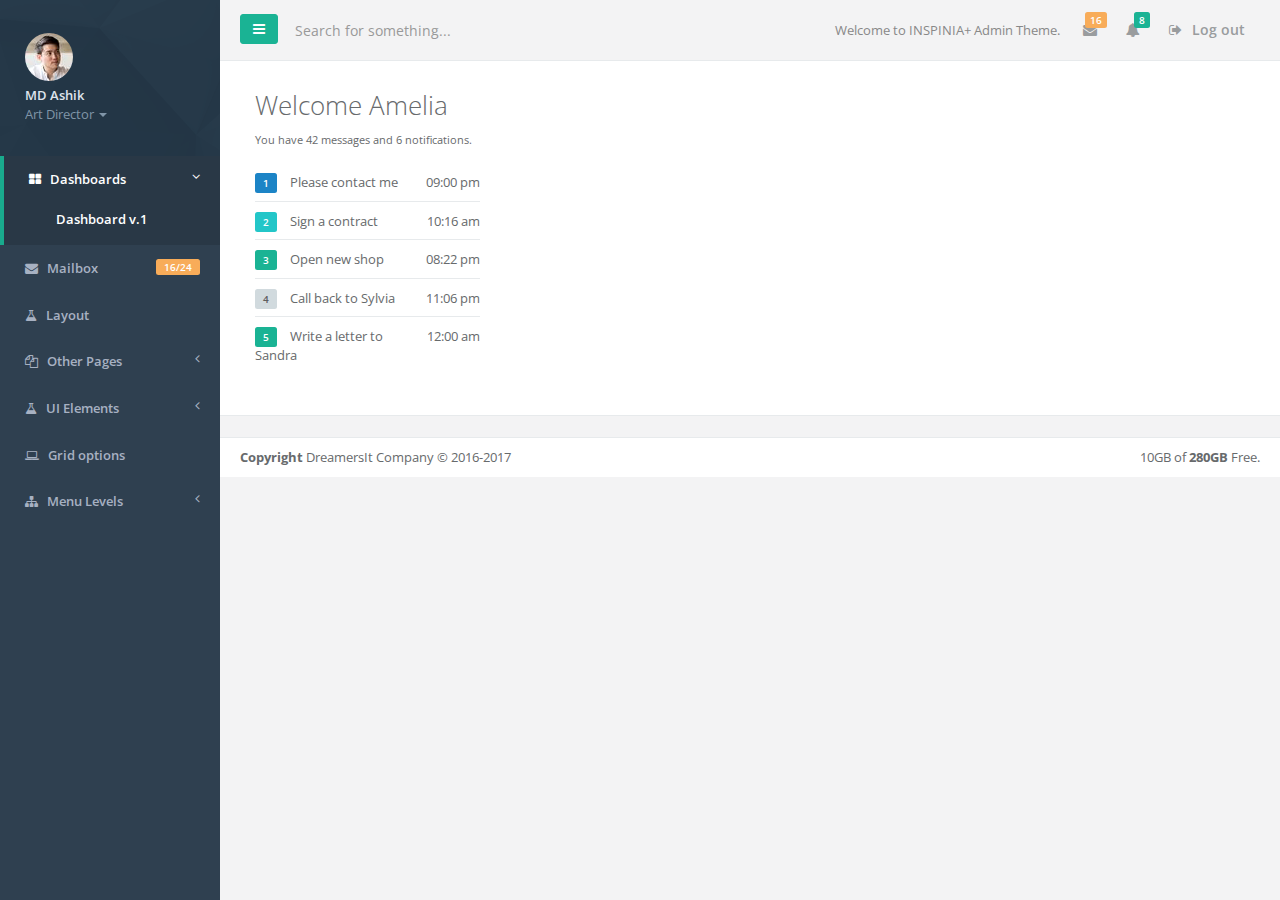
<file: index.html>
<!DOCTYPE html>
<html>

<head>

    <meta charset="utf-8">
    <meta name="viewport" content="width=device-width, initial-scale=1.0">

    <title>Hotel | Dashboard</title>

    <link href="css/bootstrap.min.css" rel="stylesheet">
    <link href="font-awesome/css/font-awesome.css" rel="stylesheet">
    <!-- Toastr style -->
    <link href="css/plugins/toastr/toastr.min.css" rel="stylesheet">
    <!-- Animation Css  -->
    <link href="css/animate.css" rel="stylesheet">
    <link href="css/style.css" rel="stylesheet">

</head>

<body>
<div id="wrapper">
    <nav class="navbar-default navbar-static-side" role="navigation">
        <div class="sidebar-collapse">
            <ul class="nav" id="side-menu">
                <li class="nav-header">
                    <div class="dropdown profile-element"> <span>
                            <img alt="image" class="img-circle" src="img/profile_small.jpg"/>
                             </span>
                        <a data-toggle="dropdown" class="dropdown-toggle" href="#">
                            <span class="clear"> <span class="block m-t-xs"> <strong
                                    class="font-bold">MD Ashik</strong>
                             </span> <span class="text-muted text-xs block">Art Director <b
                                    class="caret"></b></span> </span> </a>
                        <ul class="dropdown-menu animated fadeInRight m-t-xs">

                            <li><a href="#">Mailbox</a></li>
                            <li class="divider"></li>
                            <li><a href="login.html">Logout</a></li>
                        </ul>
                    </div>
                    <div class="logo-element">
                        IN+
                    </div>
                </li>
                <li class="active">
                    <a href="index.html"><i class="fa fa-th-large"></i> <span class="nav-label">Dashboards</span> <span
                            class="fa arrow"></span></a>
                    <ul class="nav nav-second-level">
                        <li class="active"><a href="index.html">Dashboard v.1</a></li>

                    </ul>
                </li>

                <li>
                    <a href="#"><i class="fa fa-envelope"></i> <span class="nav-label">Mailbox </span><span
                            class="label label-warning pull-right">16/24</span></a>
                    <ul class="nav nav-second-level">
                        <li><a href="#">Compose email</a></li>
                        <li><a href="#">Email templates</a></li>
                    </ul>
                </li>
                <li>
                    <a href="_layout.html"><i class="fa fa-flask"></i> <span class="nav-label">Layout</span> </a>

                </li>

                <li>
                    <a href="#"><i class="fa fa-files-o"></i> <span class="nav-label">Other Pages</span><span
                            class="fa arrow"></span></a>
                    <ul class="nav nav-second-level">
                        <li><a href="">demo 1</a></li>
                        <li><a href="#">demo 2</a></li>
                        <li><a href="login.html">Login</a></li>
                        <li><a href="register.html">Register</a></li>
                        <li><a href="404.html">404 Page</a></li>
                        <li><a href="500.html">500 Page</a></li>
                        <li><a href="_layout.html">_layout page</a></li>
                    </ul>
                </li>

                <li>
                    <a href="#"><i class="fa fa-flask"></i> <span class="nav-label">UI Elements</span><span
                            class="fa arrow"></span></a>
                    <ul class="nav nav-second-level">
                        <li><a href="notifications.html">Notifications & Tooltips</a></li>
                        <li><a href="#">Demo 1</a></li>
                        <li><a href="#">Demo 2</a></li>
                        <li><a href="#">Demo 3</a></li>
                    </ul>
                </li>

                <li>
                    <a href="#"><i class="fa fa-laptop"></i> <span class="nav-label">Grid options</span></a>
                </li>

                <li>
                    <a href="#"><i class="fa fa-sitemap"></i> <span class="nav-label">Menu Levels </span><span
                            class="fa arrow"></span></a>
                    <ul class="nav nav-second-level">
                        <li>
                            <a href="#">Third Level <span class="fa arrow"></span></a>
                            <ul class="nav nav-third-level">
                                <li>
                                    <a href="#">Third Level Item</a>
                                </li>
                                <li>
                                    <a href="#">Third Level Item</a>
                                </li>
                                <li>
                                    <a href="#">Third Level Item</a>
                                </li>

                            </ul>
                        </li>
                        <li><a href="#">Second Level Item</a></li>
                        <li>
                            <a href="#">Second Level Item</a></li>
                        <li>
                            <a href="#">Second Level Item</a></li>
                    </ul>
                </li>

            </ul>

        </div>
    </nav>

    <div id="page-wrapper" class="gray-bg dashbard-1">
        <div class="row border-bottom">
            <nav class="navbar navbar-static-top" role="navigation" style="margin-bottom: 0">
                <div class="navbar-header">
                    <a class="navbar-minimalize minimalize-styl-2 btn btn-primary " href="#"><i class="fa fa-bars"></i>
                    </a>
                    <form role="search" class="navbar-form-custom" method="post" action="#">
                        <div class="form-group">
                            <input type="text" placeholder="Search for something..." class="form-control"
                                   name="top-search" id="top-search">
                        </div>
                    </form>
                </div>
                <ul class="nav navbar-top-links navbar-right">
                    <li>
                        <span class="m-r-sm text-muted welcome-message">Welcome to INSPINIA+ Admin Theme.</span>
                    </li>
                    <li class="dropdown">
                        <a class="dropdown-toggle count-info" data-toggle="dropdown" href="#">
                            <i class="fa fa-envelope"></i> <span class="label label-warning">16</span>
                        </a>
                        <ul class="dropdown-menu dropdown-messages">
                            <li>
                                <div class="dropdown-messages-box">
                                    <a href="#" class="pull-left">
                                        <img alt="image" class="img-circle" src="img/a7.jpg">
                                    </a>
                                    <div class="media-body">
                                        <small class="pull-right">46h ago</small>
                                        <strong>Mike Loreipsum</strong> started following <strong>Monica Smith</strong>.
                                        <br>
                                        <small class="text-muted">3 days ago at 7:58 pm - 10.06.2014</small>
                                    </div>
                                </div>
                            </li>
                            <li class="divider"></li>
                            <li>
                                <div class="dropdown-messages-box">
                                    <a href="#" class="pull-left">
                                        <img alt="image" class="img-circle" src="img/a4.jpg">
                                    </a>
                                    <div class="media-body ">
                                        <small class="pull-right text-navy">5h ago</small>
                                        <strong>Chris Johnatan Overtunk</strong> started following <strong>Monica
                                        Smith</strong>. <br>
                                        <small class="text-muted">Yesterday 1:21 pm - 11.06.2014</small>
                                    </div>
                                </div>
                            </li>
                            <li class="divider"></li>
                            <li>
                                <div class="dropdown-messages-box">
                                    <a href="#" class="pull-left">
                                        <img alt="image" class="img-circle" src="img/profile.jpg">
                                    </a>
                                    <div class="media-body ">
                                        <small class="pull-right">23h ago</small>
                                        <strong>Monica Smith</strong> love <strong>Kim Smith</strong>. <br>
                                        <small class="text-muted">2 days ago at 2:30 am - 11.06.2014</small>
                                    </div>
                                </div>
                            </li>
                            <li class="divider"></li>
                            <li>
                                <div class="text-center link-block">
                                    <a href="#">
                                        <i class="fa fa-envelope"></i> <strong>Read All Messages</strong>
                                    </a>
                                </div>
                            </li>
                        </ul>
                    </li>
                    <li class="dropdown">
                        <a class="dropdown-toggle count-info" data-toggle="dropdown" href="#">
                            <i class="fa fa-bell"></i> <span class="label label-primary">8</span>
                        </a>
                        <ul class="dropdown-menu dropdown-alerts">
                            <li>
                                <a href="#">
                                    <div>
                                        <i class="fa fa-envelope fa-fw"></i> You have 16 messages
                                        <span class="pull-right text-muted small">4 minutes ago</span>
                                    </div>
                                </a>
                            </li>
                            <li class="divider"></li>
                            <li>
                                <a href="#">
                                    <div>
                                        <i class="fa fa-twitter fa-fw"></i> 3 New Followers
                                        <span class="pull-right text-muted small">12 minutes ago</span>
                                    </div>
                                </a>
                            </li>
                            <li class="divider"></li>
                            <li>
                                <a href="#">
                                    <div>
                                        <i class="fa fa-upload fa-fw"></i> Server Rebooted
                                        <span class="pull-right text-muted small">4 minutes ago</span>
                                    </div>
                                </a>
                            </li>
                            <li class="divider"></li>
                            <li>
                                <div class="text-center link-block">
                                    <a href="notifications.html">
                                        <strong>See All Alerts</strong>
                                        <i class="fa fa-angle-right"></i>
                                    </a>
                                </div>
                            </li>
                        </ul>
                    </li>
                    <li>
                        <a href="login.html">
                            <i class="fa fa-sign-out"></i> Log out
                        </a>
                    </li>
                </ul>

            </nav>
        </div>
        <div class="row  border-bottom white-bg dashboard-header">

            <div class="col-sm-3">
                <h2>Welcome Amelia</h2>
                <small>You have 42 messages and 6 notifications.</small>
                <ul class="list-group clear-list m-t">
                    <li class="list-group-item fist-item">
                        <span class="pull-right">09:00 pm </span>
                        <span class="label label-success">1</span> Please contact me
                    </li>
                    <li class="list-group-item">
                        <span class="pull-right"> 10:16 am </span>
                        <span class="label label-info">2</span> Sign a contract
                    </li>
                    <li class="list-group-item">
                        <span class="pull-right"> 08:22 pm</span>
                        <span class="label label-primary">3</span> Open new shop
                    </li>
                    <li class="list-group-item">
                        <span class="pull-right">11:06 pm</span>
                        <span class="label label-default">4</span> Call back to Sylvia
                    </li>
                    <li class="list-group-item">
                        <span class="pull-right">12:00 am </span>
                        <span class="label label-primary">5</span> Write a letter to Sandra
                    </li>
                </ul>
            </div>
            <div class="col-sm-6">

            </div>
            <div class="col-sm-3">

            </div>

        </div>
        <div class="row">
            <div class="col-lg-12">
                <div class="wrapper wrapper-content">
                    <div class="row">

                        <div class="col-lg-4">


                        </div>
                        <div class="col-lg-4">

                        </div>

                    </div>
                </div>
                <div class="footer">
                    <div class="pull-right">
                        10GB of <strong>280GB</strong> Free.
                    </div>
                    <div>
                        <strong>Copyright</strong> DreamersIt Company &copy; 2016-2017
                    </div>
                </div>
            </div>
        </div>

    </div>
</div>

<!-- Mainly scripts -->
<script src="js/jquery-3.1.1.min.js"></script>
<script src="js/bootstrap.min.js"></script>
<script src="js/plugins/metisMenu/jquery.metisMenu.js"></script>
<script src="js/plugins/slimscroll/jquery.slimscroll.min.js"></script>

<!-- Custom and plugin javascript -->
<script src="js/inspinia.js"></script>

<!-- GITTER -->
<!-- <script src="js/plugins/gritter/jquery.gritter.min.js"></script>-->

<!-- Toastr -->
<script src="js/plugins/toastr/toastr.min.js"></script>


<script>
    $(document).ready(function () {
        setTimeout(function () {
            toastr.options = {
                closeButton: true,
                progressBar: true,
                showMethod: 'slideDown',
                timeOut: 4000
            };
            toastr.success('Admin Panel', 'Welcome to Hotel Grand Plaza');

        }, 1300);
    });
</script>
</body>
</html>
</file>
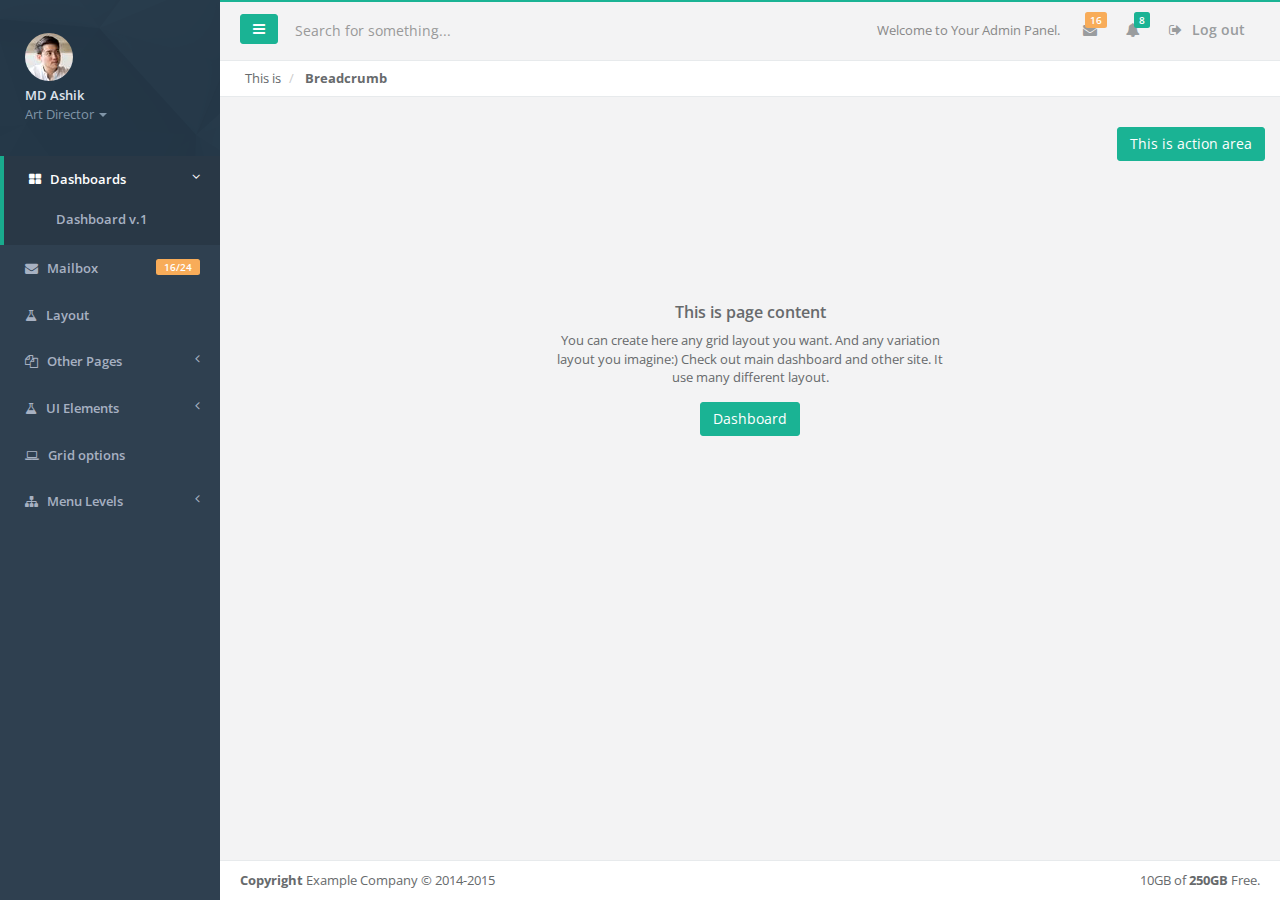
<file: _layout.html>
<!DOCTYPE html>
<html>

<head>

    <meta charset="utf-8">
    <meta name="viewport" content="width=device-width, initial-scale=1.0">

    <title>Admin Panel | Empty Page</title>

    <link href="css/bootstrap.min.css" rel="stylesheet">
    <link href="font-awesome/css/font-awesome.css" rel="stylesheet">

    <link href="css/animate.css" rel="stylesheet">
    <link href="css/style.css" rel="stylesheet">

</head>

<body>

<div id="wrapper">

    <nav class="navbar-default navbar-static-side" role="navigation">
        <div class="sidebar-collapse">
            <ul class="nav" id="side-menu">
                <li class="nav-header">
                    <div class="dropdown profile-element"> <span>
                            <img alt="image" class="img-circle" src="img/profile_small.jpg"/>
                             </span>
                        <a data-toggle="dropdown" class="dropdown-toggle" href="#">
                            <span class="clear"> <span class="block m-t-xs"> <strong class="font-bold">MD Ashik</strong>
                             </span> <span class="text-muted text-xs block">Art Director <b class="caret"></b></span>
                            </span>
                        </a>
                        <ul class="dropdown-menu animated fadeInRight m-t-xs">

                            <li><a href="#">Mailbox</a></li>
                            <li class="divider"></li>
                            <li><a href="login.html">Logout</a></li>
                        </ul>
                    </div>
                    <div class="logo-element">
                        IN+
                    </div>
                </li>
                <li class="active">
                    <a href="index.html"><i class="fa fa-th-large"></i> <span class="nav-label">Dashboards</span> <span
                            class="fa arrow"></span></a>
                    <ul class="nav nav-second-level">
                        <li><a href="index.html">Dashboard v.1</a></li>

                    </ul>
                </li>

                <li>
                    <a href="#"><i class="fa fa-envelope"></i> <span class="nav-label">Mailbox </span><span
                            class="label label-warning pull-right">16/24</span></a>
                    <ul class="nav nav-second-level">
                        <li><a href="#">Compose email</a></li>
                        <li><a href="#">Email templates</a></li>
                    </ul>
                </li>
                <li>
                    <a href="#"><i class="fa fa-flask"></i> <span class="nav-label">Layout</span> </a>
                    <ul>
                        <li class="active"><a href="_layout.html">_layout page</a></li>
                    </ul>

                </li>

                <li>
                    <a href="#"><i class="fa fa-files-o"></i> <span class="nav-label">Other Pages</span><span
                            class="fa arrow"></span></a>
                    <ul class="nav nav-second-level">
                        <li><a href="">demo 1</a></li>
                        <li><a href="#">demo 2</a></li>
                        <li><a href="login.html">Login</a></li>
                        <li><a href="register.html">Register</a></li>
                        <li><a href="404.html">404 Page</a></li>
                        <li><a href="500.html">500 Page</a></li>
                        <li class="active"><a href="_layout.html">_layout page</a></li>
                    </ul>
                </li>

                <li>
                    <a href="#"><i class="fa fa-flask"></i> <span class="nav-label">UI Elements</span><span
                            class="fa arrow"></span></a>
                    <ul class="nav nav-second-level">
                        <li><a href="notifications.html">Notifications & Tooltips</a></li>
                        <li><a href="#">Demo 1</a></li>
                        <li><a href="#">Demo 2</a></li>
                        <li><a href="#">Demo 3</a></li>
                    </ul>
                </li>

                <li>
                    <a href="#"><i class="fa fa-laptop"></i> <span class="nav-label">Grid options</span></a>
                </li>

                <li>
                    <a href="#"><i class="fa fa-sitemap"></i> <span class="nav-label">Menu Levels </span><span
                            class="fa arrow"></span></a>
                    <ul class="nav nav-second-level">
                        <li>
                            <a href="#">Third Level <span class="fa arrow"></span></a>
                            <ul class="nav nav-third-level">
                                <li>
                                    <a href="#">Third Level Item</a>
                                </li>
                                <li>
                                    <a href="#">Third Level Item</a>
                                </li>
                                <li>
                                    <a href="#">Third Level Item</a>
                                </li>

                            </ul>
                        </li>
                        <li><a href="#">Second Level Item</a></li>
                        <li>
                            <a href="#">Second Level Item</a></li>
                        <li>
                            <a href="#">Second Level Item</a></li>
                    </ul>
                </li>

            </ul>

        </div>
    </nav>

    <div id="page-wrapper" class="gray-bg">
        <div class="row border-bottom">
            <nav class="navbar navbar-static-top  " role="navigation" style="margin-bottom: 0">
                <div class="navbar-header">
                    <a class="navbar-minimalize minimalize-styl-2 btn btn-primary " href="#"><i class="fa fa-bars"></i>
                    </a>
                    <form role="search" class="navbar-form-custom" method="post" action="">
                        <div class="form-group">
                            <input type="text" placeholder="Search for something..." class="form-control"
                                   name="top-search" id="top-search">
                        </div>
                    </form>
                </div>
                <ul class="nav navbar-top-links navbar-right">
                    <li>
                        <span class="m-r-sm text-muted welcome-message">Welcome to Your Admin Panel.</span>
                    </li>
                    <li class="dropdown">
                        <a class="dropdown-toggle count-info" data-toggle="dropdown" href="#">
                            <i class="fa fa-envelope"></i> <span class="label label-warning">16</span>
                        </a>
                        <ul class="dropdown-menu dropdown-messages">
                            <li>
                                <div class="dropdown-messages-box">
                                    <a href="#" class="pull-left">
                                        <img alt="image" class="img-circle" src="img/a7.jpg">
                                    </a>
                                    <div class="media-body">
                                        <small class="pull-right">46h ago</small>
                                        <strong>Mike Loreipsum</strong> started following <strong>Monica Smith</strong>.
                                        <br>
                                        <small class="text-muted">3 days ago at 7:58 pm - 10.06.2014</small>
                                    </div>
                                </div>
                            </li>
                            <li class="divider"></li>
                            <li>
                                <div class="dropdown-messages-box">
                                    <a href="#" class="pull-left">
                                        <img alt="image" class="img-circle" src="img/a4.jpg">
                                    </a>
                                    <div class="media-body ">
                                        <small class="pull-right text-navy">5h ago</small>
                                        <strong>Chris Johnatan Overtunk</strong> started following <strong>Monica
                                        Smith</strong>. <br>
                                        <small class="text-muted">Yesterday 1:21 pm - 11.06.2014</small>
                                    </div>
                                </div>
                            </li>
                            <li class="divider"></li>
                            <li>
                                <div class="dropdown-messages-box">
                                    <a href="#" class="pull-left">
                                        <img alt="image" class="img-circle" src="img/profile.jpg">
                                    </a>
                                    <div class="media-body ">
                                        <small class="pull-right">23h ago</small>
                                        <strong>Monica Smith</strong> love <strong>Kim Smith</strong>. <br>
                                        <small class="text-muted">2 days ago at 2:30 am - 11.06.2014</small>
                                    </div>
                                </div>
                            </li>
                            <li class="divider"></li>
                            <li>
                                <div class="text-center link-block">
                                    <a href="#">
                                        <i class="fa fa-envelope"></i> <strong>Read All Messages</strong>
                                    </a>
                                </div>
                            </li>
                        </ul>
                    </li>
                    <li class="dropdown">
                        <a class="dropdown-toggle count-info" data-toggle="dropdown" href="#">
                            <i class="fa fa-bell"></i> <span class="label label-primary">8</span>
                        </a>
                        <ul class="dropdown-menu dropdown-alerts">
                            <li>
                                <a href="#">
                                    <div>
                                        <i class="fa fa-envelope fa-fw"></i> You have 16 messages
                                        <span class="pull-right text-muted small">4 minutes ago</span>
                                    </div>
                                </a>
                            </li>
                            <li class="divider"></li>
                            <li>
                                <a href="#">
                                    <div>
                                        <i class="fa fa-twitter fa-fw"></i> 3 New Followers
                                        <span class="pull-right text-muted small">12 minutes ago</span>
                                    </div>
                                </a>
                            </li>
                            <li class="divider"></li>
                            <li>
                                <a href="#">
                                    <div>
                                        <i class="fa fa-upload fa-fw"></i> Server Rebooted
                                        <span class="pull-right text-muted small">4 minutes ago</span>
                                    </div>
                                </a>
                            </li>
                            <li class="divider"></li>
                            <li>
                                <div class="text-center link-block">
                                    <a href="notifications.html">
                                        <strong>See All Alerts</strong>
                                        <i class="fa fa-angle-right"></i>
                                    </a>
                                </div>
                            </li>
                        </ul>
                    </li>


                    <li>
                        <a href="login.html">
                            <i class="fa fa-sign-out"></i> Log out
                        </a>
                    </li>
                </ul>

            </nav>
        </div>
        <div class="row wrapper border-bottom white-bg page-heading">
            <div class="col-sm-12">
                <ol class="breadcrumb">
                    <li>
                        <a href="index.html">This is</a>
                    </li>
                    <li class="active">
                        <strong>Breadcrumb</strong>
                    </li>
                </ol>
            </div>
        </div>
        <div class="row">
            <div class="col-lg-12">
                <div class="title-action">
                    <a href="" class="btn btn-primary">This is action area</a>
                </div>
                <div class="wrapper wrapper-content">
                    <div class="middle-box text-center animated fadeInRightBig">
                        <h3 class="font-bold">This is page content</h3>

                        <div class="error-desc">
                            You can create here any grid layout you want. And any variation layout you imagine:) Check
                            out main dashboard and other site. It use many different layout.
                            <br/><a href="index.html" class="btn btn-primary m-t">Dashboard</a>
                        </div>
                    </div>
                </div>
            </div>
        </div>
        <div class="footer">
            <div class="pull-right">
                10GB of <strong>250GB</strong> Free.
            </div>
            <div>
                <strong>Copyright</strong> Example Company &copy; 2014-2015
            </div>
        </div>

    </div>
</div>

<!-- Mainly scripts -->
<script src="js/jquery-3.1.1.min.js"></script>
<script src="js/bootstrap.min.js"></script>
<script src="js/plugins/metisMenu/jquery.metisMenu.js"></script>
<script src="js/plugins/slimscroll/jquery.slimscroll.min.js"></script>

<!-- Custom and plugin javascript -->
<script src="js/inspinia.js"></script>
<script src="js/plugins/pace/pace.min.js"></script>


</body>

</html>
</file>
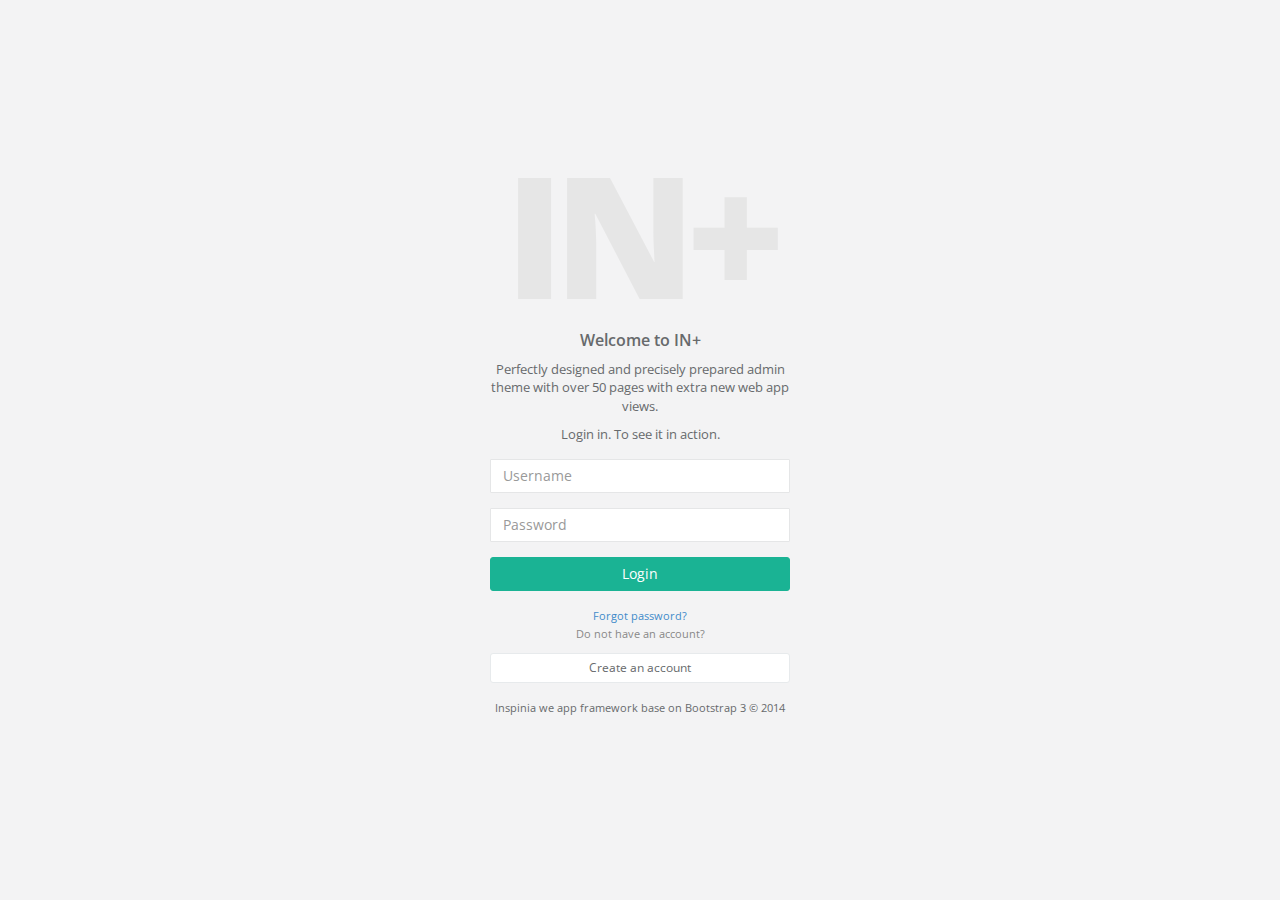
<file: login.html>
<!DOCTYPE html>
<html>

<head>

    <meta charset="utf-8">
    <meta name="viewport" content="width=device-width, initial-scale=1.0">

    <title>INSPINIA | Login</title>

    <link href="css/bootstrap.min.css" rel="stylesheet">
    <link href="font-awesome/css/font-awesome.css" rel="stylesheet">

    <link href="css/animate.css" rel="stylesheet">
    <link href="css/style.css" rel="stylesheet">

</head>

<body class="gray-bg">

<div class="middle-box text-center loginscreen  animated fadeInDown">
    <div>
        <div>

            <h1 class="logo-name">IN+</h1>

        </div>
        <h3>Welcome to IN+</h3>
        <p>Perfectly designed and precisely prepared admin theme with over 50 pages with extra new web app views.
            <!--Continually expanded and constantly improved Inspinia Admin Them (IN+)-->
        </p>
        <p>Login in. To see it in action.</p>
        <form class="m-t" role="form" action="index.html">
            <div class="form-group">
                <input type="email" class="form-control" placeholder="Username" required="">
            </div>
            <div class="form-group">
                <input type="password" class="form-control" placeholder="Password" required="">
            </div>
            <button type="submit" class="btn btn-primary block full-width m-b">Login</button>

            <a href="#">
                <small>Forgot password?</small>
            </a>
            <p class="text-muted text-center">
                <small>Do not have an account?</small>
            </p>
            <a class="btn btn-sm btn-white btn-block" href="register.html">Create an account</a>
        </form>
        <p class="m-t">
            <small>Inspinia we app framework base on Bootstrap 3 &copy; 2014</small>
        </p>
    </div>
</div>

<!-- Mainly scripts -->
<script src="js/jquery-3.1.1.min.js"></script>
<script src="js/bootstrap.min.js"></script>

</body>

</html>
</file>
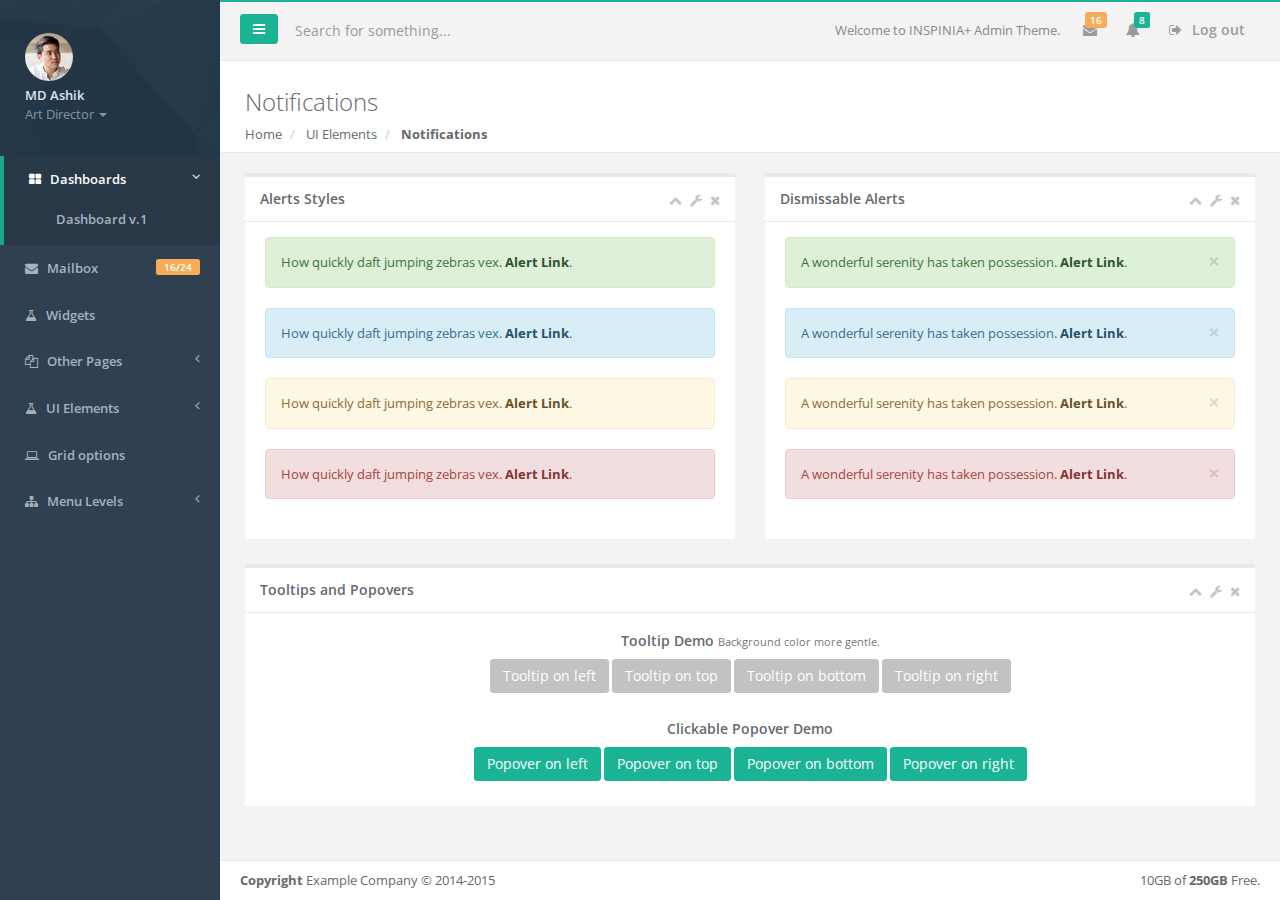
<file: notifications.html>
<!DOCTYPE html>
<html>

<head>

    <meta charset="utf-8">
    <meta name="viewport" content="width=device-width, initial-scale=1.0">

    <title>Admin Panel | Notifications</title>

    <link href="css/bootstrap.min.css" rel="stylesheet">
    <link href="font-awesome/css/font-awesome.css" rel="stylesheet">

    <link href="css/animate.css" rel="stylesheet">
    <link href="css/style.css" rel="stylesheet">

</head>

<body>

<div id="wrapper">

    <nav class="navbar-default navbar-static-side" role="navigation">
        <div class="sidebar-collapse">
            <ul class="nav" id="side-menu">
                <li class="nav-header">
                    <div class="dropdown profile-element"> <span>
                            <img alt="image" class="img-circle" src="img/profile_small.jpg"/>
                             </span>
                        <a data-toggle="dropdown" class="dropdown-toggle" href="#">
                            <span class="clear"> <span class="block m-t-xs"> <strong
                                    class="font-bold">MD Ashik</strong>
                             </span> <span class="text-muted text-xs block">Art Director <b
                                    class="caret"></b></span> </span> </a>
                        <ul class="dropdown-menu animated fadeInRight m-t-xs">

                            <li><a href="#">Mailbox</a></li>
                            <li class="divider"></li>
                            <li><a href="login.html">Logout</a></li>
                        </ul>
                    </div>
                    <div class="logo-element">
                        IN+
                    </div>
                </li>
                <li class="active">
                    <a href="index.html"><i class="fa fa-th-large"></i> <span class="nav-label">Dashboards</span> <span
                            class="fa arrow"></span></a>
                    <ul class="nav nav-second-level">
                        <li><a href="index.html">Dashboard v.1</a></li>

                    </ul>
                </li>

                <li>
                    <a href="#"><i class="fa fa-envelope"></i> <span class="nav-label">Mailbox </span><span
                            class="label label-warning pull-right">16/24</span></a>
                    <ul class="nav nav-second-level">
                        <li><a href="#">Compose email</a></li>
                        <li><a href="#">Email templates</a></li>
                    </ul>
                </li>
                <li>
                    <a href="#"><i class="fa fa-flask"></i> <span class="nav-label">Widgets</span> </a>
                </li>

                <li>
                    <a href="#"><i class="fa fa-files-o"></i> <span class="nav-label">Other Pages</span><span
                            class="fa arrow"></span></a>
                    <ul class="nav nav-second-level">
                        <li><a href="">demo 1</a></li>
                        <li><a href="#">demo 2</a></li>
                        <li><a href="login.html">Login</a></li>
                        <li><a href="register.html">Register</a></li>
                        <li><a href="404.html">404 Page</a></li>
                        <li><a href="500.html">500 Page</a></li>
                        <li><a href="empty_page.html">Empty page</a></li>
                    </ul>
                </li>

                <li>
                    <a href="#"><i class="fa fa-flask"></i> <span class="nav-label">UI Elements</span><span
                            class="fa arrow"></span></a>
                    <ul class="nav nav-second-level">
                        <li class="active"><a href="notifications.html">Notifications & Tooltips</a></li>
                        <li><a href="#">Demo 1</a></li>
                        <li><a href="#">Demo 2</a></li>
                        <li><a href="#">Demo 3</a></li>
                    </ul>
                </li>

                <li>
                    <a href="#"><i class="fa fa-laptop"></i> <span class="nav-label">Grid options</span></a>
                </li>

                <li>
                    <a href="#"><i class="fa fa-sitemap"></i> <span class="nav-label">Menu Levels </span><span
                            class="fa arrow"></span></a>
                    <ul class="nav nav-second-level">
                        <li>
                            <a href="#">Third Level <span class="fa arrow"></span></a>
                            <ul class="nav nav-third-level">
                                <li>
                                    <a href="#">Third Level Item</a>
                                </li>
                                <li>
                                    <a href="#">Third Level Item</a>
                                </li>
                                <li>
                                    <a href="#">Third Level Item</a>
                                </li>

                            </ul>
                        </li>
                        <li><a href="#">Second Level Item</a></li>
                        <li>
                            <a href="#">Second Level Item</a></li>
                        <li>
                            <a href="#">Second Level Item</a></li>
                    </ul>
                </li>

            </ul>

        </div>
    </nav>

    <div id="page-wrapper" class="gray-bg">
        <div class="row border-bottom">
            <nav class="navbar navbar-static-top" role="navigation" style="margin-bottom: 0">
                <div class="navbar-header">
                    <a class="navbar-minimalize minimalize-styl-2 btn btn-primary " href="#"><i class="fa fa-bars"></i>
                    </a>
                    <form role="search" class="navbar-form-custom" method="post" action="search_results.html">
                        <div class="form-group">
                            <input type="text" placeholder="Search for something..." class="form-control"
                                   name="top-search" id="top-search">
                        </div>
                    </form>
                </div>
                <ul class="nav navbar-top-links navbar-right">
                    <li>
                        <span class="m-r-sm text-muted welcome-message">Welcome to INSPINIA+ Admin Theme.</span>
                    </li>
                    <li class="dropdown">
                        <a class="dropdown-toggle count-info" data-toggle="dropdown" href="#">
                            <i class="fa fa-envelope"></i> <span class="label label-warning">16</span>
                        </a>
                        <ul class="dropdown-menu dropdown-messages">
                            <li>
                                <div class="dropdown-messages-box">
                                    <a href="profile.html" class="pull-left">
                                        <img alt="image" class="img-circle" src="img/a7.jpg">
                                    </a>
                                    <div class="media-body">
                                        <small class="pull-right">46h ago</small>
                                        <strong>Mike Loreipsum</strong> started following <strong>Monica Smith</strong>.
                                        <br>
                                        <small class="text-muted">3 days ago at 7:58 pm - 10.06.2014</small>
                                    </div>
                                </div>
                            </li>
                            <li class="divider"></li>
                            <li>
                                <div class="dropdown-messages-box">
                                    <a href="profile.html" class="pull-left">
                                        <img alt="image" class="img-circle" src="img/a4.jpg">
                                    </a>
                                    <div class="media-body ">
                                        <small class="pull-right text-navy">5h ago</small>
                                        <strong>Chris Johnatan Overtunk</strong> started following <strong>Monica
                                        Smith</strong>. <br>
                                        <small class="text-muted">Yesterday 1:21 pm - 11.06.2014</small>
                                    </div>
                                </div>
                            </li>
                            <li class="divider"></li>
                            <li>
                                <div class="dropdown-messages-box">
                                    <a href="profile.html" class="pull-left">
                                        <img alt="image" class="img-circle" src="img/profile.jpg">
                                    </a>
                                    <div class="media-body ">
                                        <small class="pull-right">23h ago</small>
                                        <strong>Monica Smith</strong> love <strong>Kim Smith</strong>. <br>
                                        <small class="text-muted">2 days ago at 2:30 am - 11.06.2014</small>
                                    </div>
                                </div>
                            </li>
                            <li class="divider"></li>
                            <li>
                                <div class="text-center link-block">
                                    <a href="mailbox.html">
                                        <i class="fa fa-envelope"></i> <strong>Read All Messages</strong>
                                    </a>
                                </div>
                            </li>
                        </ul>
                    </li>
                    <li class="dropdown">
                        <a class="dropdown-toggle count-info" data-toggle="dropdown" href="#">
                            <i class="fa fa-bell"></i> <span class="label label-primary">8</span>
                        </a>
                        <ul class="dropdown-menu dropdown-alerts">
                            <li>
                                <a href="mailbox.html">
                                    <div>
                                        <i class="fa fa-envelope fa-fw"></i> You have 16 messages
                                        <span class="pull-right text-muted small">4 minutes ago</span>
                                    </div>
                                </a>
                            </li>
                            <li class="divider"></li>
                            <li>
                                <a href="profile.html">
                                    <div>
                                        <i class="fa fa-twitter fa-fw"></i> 3 New Followers
                                        <span class="pull-right text-muted small">12 minutes ago</span>
                                    </div>
                                </a>
                            </li>
                            <li class="divider"></li>
                            <li>
                                <a href="grid_options.html">
                                    <div>
                                        <i class="fa fa-upload fa-fw"></i> Server Rebooted
                                        <span class="pull-right text-muted small">4 minutes ago</span>
                                    </div>
                                </a>
                            </li>
                            <li class="divider"></li>
                            <li>
                                <div class="text-center link-block">
                                    <a href="notifications.html">
                                        <strong>See All Alerts</strong>
                                        <i class="fa fa-angle-right"></i>
                                    </a>
                                </div>
                            </li>
                        </ul>
                    </li>


                    <li>
                        <a href="login.html">
                            <i class="fa fa-sign-out"></i> Log out
                        </a>
                    </li>
                </ul>

            </nav>
        </div>
        <div class="row wrapper border-bottom white-bg page-heading">
            <div class="col-lg-10">
                <h2>Notifications</h2>
                <ol class="breadcrumb">
                    <li>
                        <a href="index.html">Home</a>
                    </li>
                    <li>
                        <a>UI Elements</a>
                    </li>
                    <li class="active">
                        <strong>Notifications</strong>
                    </li>
                </ol>
            </div>
            <div class="col-lg-2">

            </div>
        </div>
        <div class="wrapper wrapper-content animated fadeIn">
            <div class="row">
                <div class="col-lg-6">
                    <div class="ibox float-e-margins">
                        <div class="ibox-title">
                            <h5>Alerts Styles</h5>
                            <div class="ibox-tools">
                                <a class="collapse-link">
                                    <i class="fa fa-chevron-up"></i>
                                </a>
                                <a class="dropdown-toggle" data-toggle="dropdown" href="#">
                                    <i class="fa fa-wrench"></i>
                                </a>
                                <ul class="dropdown-menu dropdown-user">
                                    <li><a href="#">Config option 1</a>
                                    </li>
                                    <li><a href="#">Config option 2</a>
                                    </li>
                                </ul>
                                <a class="close-link">
                                    <i class="fa fa-times"></i>
                                </a>
                            </div>
                        </div>
                        <div class="ibox-content">
                            <div class="alert alert-success">
                                How quickly daft jumping zebras vex. <a class="alert-link" href="#">Alert Link</a>.
                            </div>
                            <div class="alert alert-info">
                                How quickly daft jumping zebras vex. <a class="alert-link" href="#">Alert Link</a>.
                            </div>
                            <div class="alert alert-warning">
                                How quickly daft jumping zebras vex. <a class="alert-link" href="#">Alert Link</a>.
                            </div>
                            <div class="alert alert-danger">
                                How quickly daft jumping zebras vex. <a class="alert-link" href="#">Alert Link</a>.
                            </div>
                        </div>
                    </div>
                </div>
                <div class="col-lg-6">
                    <div class="ibox float-e-margins">
                        <div class="ibox-title">
                            <h5>Dismissable Alerts</h5>
                            <div class="ibox-tools">
                                <a class="collapse-link">
                                    <i class="fa fa-chevron-up"></i>
                                </a>
                                <a class="dropdown-toggle" data-toggle="dropdown" href="#">
                                    <i class="fa fa-wrench"></i>
                                </a>
                                <ul class="dropdown-menu dropdown-user">
                                    <li><a href="#">Config option 1</a>
                                    </li>
                                    <li><a href="#">Config option 2</a>
                                    </li>
                                </ul>
                                <a class="close-link">
                                    <i class="fa fa-times"></i>
                                </a>
                            </div>
                        </div>
                        <div class="ibox-content">
                            <div class="alert alert-success alert-dismissable">
                                <button aria-hidden="true" data-dismiss="alert" class="close" type="button">×</button>
                                A wonderful serenity has taken possession. <a class="alert-link" href="#">Alert Link</a>.
                            </div>
                            <div class="alert alert-info alert-dismissable">
                                <button aria-hidden="true" data-dismiss="alert" class="close" type="button">×</button>
                                A wonderful serenity has taken possession. <a class="alert-link" href="#">Alert Link</a>.
                            </div>
                            <div class="alert alert-warning alert-dismissable">
                                <button aria-hidden="true" data-dismiss="alert" class="close" type="button">×</button>
                                A wonderful serenity has taken possession. <a class="alert-link" href="#">Alert Link</a>.
                            </div>
                            <div class="alert alert-danger alert-dismissable">
                                <button aria-hidden="true" data-dismiss="alert" class="close" type="button">×</button>
                                A wonderful serenity has taken possession. <a class="alert-link" href="#">Alert Link</a>.
                            </div>
                        </div>
                    </div>
                </div>
            </div>
            <div class="row">
                <div class="col-lg-12">
                    <div class="ibox float-e-margins">
                        <div class="ibox-title">
                            <h5>Tooltips and Popovers</h5>
                            <div class="ibox-tools">
                                <a class="collapse-link">
                                    <i class="fa fa-chevron-up"></i>
                                </a>
                                <a class="dropdown-toggle" data-toggle="dropdown" href="#">
                                    <i class="fa fa-wrench"></i>
                                </a>
                                <ul class="dropdown-menu dropdown-user">
                                    <li><a href="#">Config option 1</a>
                                    </li>
                                    <li><a href="#">Config option 2</a>
                                    </li>
                                </ul>
                                <a class="close-link">
                                    <i class="fa fa-times"></i>
                                </a>
                            </div>
                        </div>
                        <div class="ibox-content text-center">
                            <h4>Tooltip Demo
                                <small>Background color more gentle.</small>
                            </h4>
                            <div class="tooltip-demo">
                                <button type="button" class="btn btn-default" data-toggle="tooltip"
                                        data-placement="left" title="Tooltip on left">Tooltip on left
                                </button>
                                <button type="button" class="btn btn-default" data-toggle="tooltip" data-placement="top"
                                        title="Tooltip on top">Tooltip on top
                                </button>
                                <button type="button" class="btn btn-default" data-toggle="tooltip"
                                        data-placement="bottom" title="Tooltip on bottom">Tooltip on bottom
                                </button>
                                <button type="button" class="btn btn-default" data-toggle="tooltip"
                                        data-placement="right" title="Tooltip on right">Tooltip on right
                                </button>
                            </div>
                            <br>
                            <h4>Clickable Popover Demo</h4>
                            <div class="tooltip-demo">
                                <button type="button" class="btn btn-primary" data-container="body"
                                        data-toggle="popover" data-placement="left"
                                        data-content="Vivamus sagittis lacus vel augue laoreet rutrum faucibus.">
                                    Popover on left
                                </button>
                                <button type="button" class="btn btn-primary" data-container="body"
                                        data-toggle="popover" data-placement="top"
                                        data-content="Vivamus sagittis lacus vel augue laoreet rutrum faucibus.">
                                    Popover on top
                                </button>
                                <button type="button" class="btn btn-primary" data-container="body"
                                        data-toggle="popover" data-placement="bottom"
                                        data-content="Vivamus sagittis lacus vel augue laoreet rutrum faucibus.">
                                    Popover on bottom
                                </button>
                                <button type="button" class="btn btn-primary" data-container="body"
                                        data-toggle="popover" data-placement="right"
                                        data-content="Vivamus sagittis lacus vel augue laoreet rutrum faucibus.">
                                    Popover on right
                                </button>
                            </div>
                        </div>
                    </div>
                </div>

            </div>
        </div>
        <div class="footer">
            <div class="pull-right">
                10GB of <strong>250GB</strong> Free.
            </div>
            <div>
                <strong>Copyright</strong> Example Company &copy; 2014-2015
            </div>
        </div>

    </div>
</div>


<!-- Mainly scripts -->
<script src="js/jquery-3.1.1.min.js"></script>
<script src="js/bootstrap.min.js"></script>
<script src="js/plugins/metisMenu/jquery.metisMenu.js"></script>
<script src="js/plugins/slimscroll/jquery.slimscroll.min.js"></script>

<!-- Custom and plugin javascript -->
<script src="js/inspinia.js"></script>
<script src="js/plugins/pace/pace.min.js"></script>


</body>

</html>
</file>
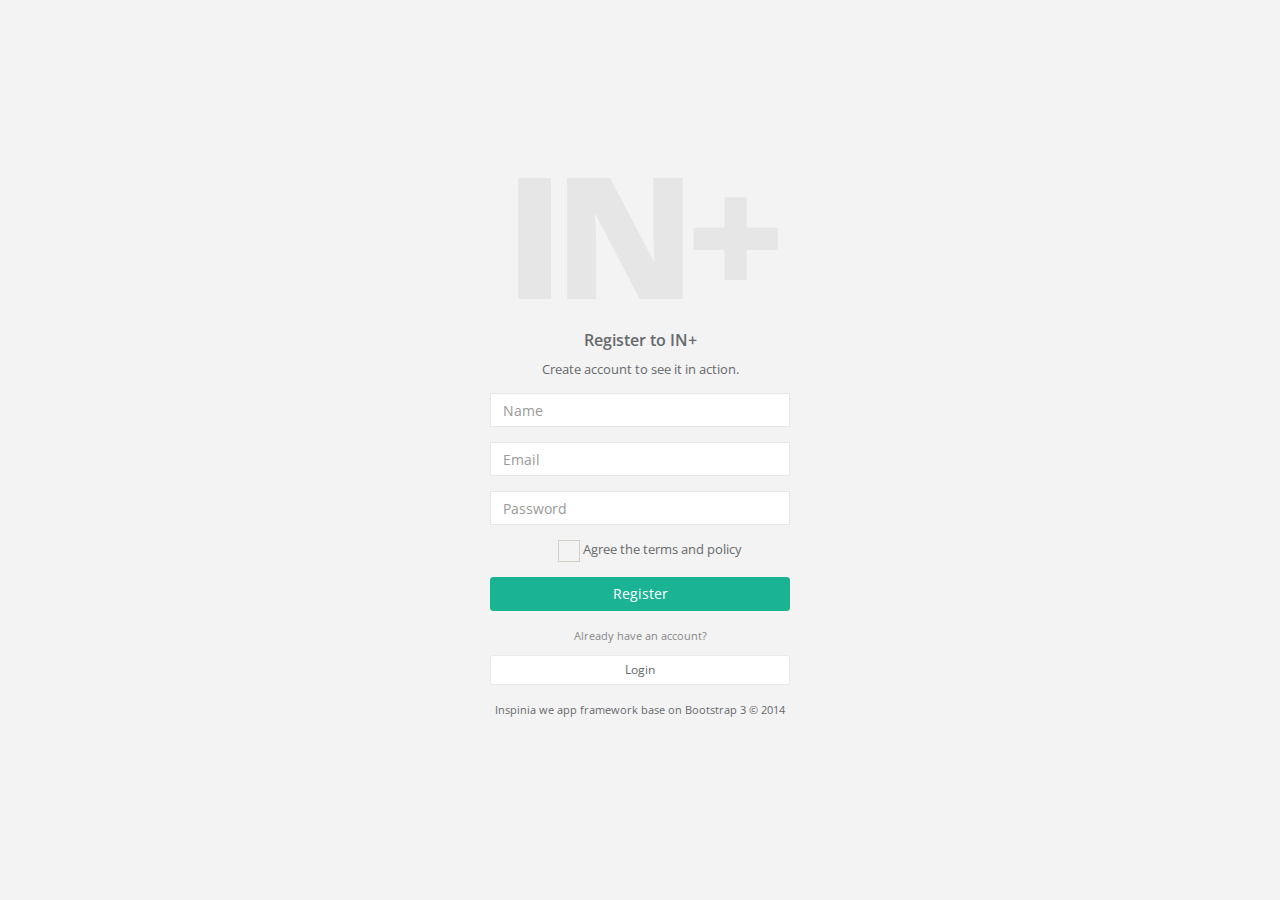
<file: register.html>
<!DOCTYPE html>
<html>

<head>

    <meta charset="utf-8">
    <meta name="viewport" content="width=device-width, initial-scale=1.0">

    <title>INSPINIA | Register</title>

    <link href="css/bootstrap.min.css" rel="stylesheet">
    <link href="font-awesome/css/font-awesome.css" rel="stylesheet">
    <link href="css/plugins/iCheck/custom.css" rel="stylesheet">
    <link href="css/animate.css" rel="stylesheet">
    <link href="css/style.css" rel="stylesheet">

</head>

<body class="gray-bg">

<div class="middle-box text-center loginscreen   animated fadeInDown">
    <div>
        <div>

            <h1 class="logo-name">IN+</h1>

        </div>
        <h3>Register to IN+</h3>
        <p>Create account to see it in action.</p>
        <form class="m-t" role="form" action="login.html">
            <div class="form-group">
                <input type="text" class="form-control" placeholder="Name" required="">
            </div>
            <div class="form-group">
                <input type="email" class="form-control" placeholder="Email" required="">
            </div>
            <div class="form-group">
                <input type="password" class="form-control" placeholder="Password" required="">
            </div>
            <div class="form-group">
                <div class="checkbox i-checks"><label> <input type="checkbox"><i></i> Agree the terms and policy
                </label></div>
            </div>
            <button type="submit" class="btn btn-primary block full-width m-b">Register</button>

            <p class="text-muted text-center">
                <small>Already have an account?</small>
            </p>
            <a class="btn btn-sm btn-white btn-block" href="login.html">Login</a>
        </form>
        <p class="m-t">
            <small>Inspinia we app framework base on Bootstrap 3 &copy; 2014</small>
        </p>
    </div>
</div>

<!-- Mainly scripts -->
<script src="js/jquery-3.1.1.min.js"></script>
<script src="js/bootstrap.min.js"></script>
<!-- iCheck -->
<script src="js/plugins/iCheck/icheck.min.js"></script>
<script>
    $(document).ready(function () {
        $('.i-checks').iCheck({
            checkboxClass: 'icheckbox_square-green',
            radioClass: 'iradio_square-green',
        });
    });
</script>
</body>

</html>
</file>
<file: css/style.css>
@import url('https://fonts.googleapis.com/css?family=Open+Sans:300,400,600,700');

/*
 *
 *   INSPINIA - Responsive Admin Theme
 *   Copyright 2014 Webapplayers.com
 *
*/
h1,
h2,
h3,
h4,
h5,
h6 {
    font-weight: 100;
}

h1 {
    font-size: 30px;
}

h2 {
    font-size: 24px;
}

h3 {
    font-size: 16px;
}

h4 {
    font-size: 14px;
}

h5 {
    font-size: 12px;
}

h6 {
    font-size: 10px;
}

h3,
h4,
h5 {
    margin-top: 5px;
    font-weight: 600;
}

.nav > li > a {
    color: #a7b1c2;
    font-weight: 600;
    padding: 14px 20px 14px 25px;
}

.nav.navbar-right > li > a {
    color: #999c9e;
}

.nav > li.active > a {
    color: #ffffff;
}

.navbar-default .nav > li > a:hover,
.navbar-default .nav > li > a:focus {
    background-color: #293846;
    color: white;
}

.nav .open > a,
.nav .open > a:hover,
.nav .open > a:focus {
    background: #fff;
}

.nav.navbar-top-links > li > a:hover,
.nav.navbar-top-links > li > a:focus {
    background-color: transparent;
}

.nav > li > a i {
    margin-right: 6px;
}

.navbar {
    border: 0;
}

.navbar-default {
    background-color: transparent;
    border-color: #2f4050;
}

.navbar-top-links li {
    display: inline-block;
}

.navbar-top-links li:last-child {
    margin-right: 40px;
}

.navbar-top-links li a {
    padding: 20px 10px;
    min-height: 50px;
}

.dropdown-menu {
    border: medium none;
    border-radius: 3px;
    box-shadow: 0 0 3px rgba(86, 96, 117, 0.7);
    display: none;
    float: left;
    font-size: 12px;
    left: 0;
    list-style: none outside none;
    padding: 0;
    position: absolute;
    text-shadow: none;
    top: 100%;
    z-index: 1000;
    border-radius: 2px;
}

.dropdown-menu > li > a {
    border-radius: 3px;
    color: inherit;
    line-height: 25px;
    margin: 4px;
    text-align: left;
    font-weight: normal;
}

.dropdown-menu > li > a.font-bold {
    font-weight: 600;
}

.navbar-top-links .dropdown-menu li {
    display: block;
}

.navbar-top-links .dropdown-menu li:last-child {
    margin-right: 0;
}

.navbar-top-links .dropdown-menu li a {
    padding: 3px 20px;
    min-height: 0;
}

.navbar-top-links .dropdown-menu li a div {
    white-space: normal;
}

.navbar-top-links .dropdown-messages,
.navbar-top-links .dropdown-tasks,
.navbar-top-links .dropdown-alerts {
    width: 310px;
    min-width: 0;
}

.navbar-top-links .dropdown-messages {
    margin-left: 5px;
}

.navbar-top-links .dropdown-tasks {
    margin-left: -59px;
}

.navbar-top-links .dropdown-alerts {
    margin-left: -123px;
}

.navbar-top-links .dropdown-user {
    right: 0;
    left: auto;
}

.dropdown-messages,
.dropdown-alerts {
    padding: 10px 10px 10px 10px;
}

.dropdown-messages li a,
.dropdown-alerts li a {
    font-size: 12px;
}

.dropdown-messages li em,
.dropdown-alerts li em {
    font-size: 10px;
}

.nav.navbar-top-links .dropdown-alerts a {
    font-size: 12px;
}

.nav-header {
    padding: 33px 25px;
    background: url("patterns/header-profile.png") no-repeat;
}

.pace-done .nav-header {
    transition: all 0.5s;
}

.nav > li.active {
    border-left: 4px solid #19aa8d;
    background: #293846;
}

.nav.nav-second-level > li.active {
    border: none;
}

.nav.nav-second-level.collapse[style] {
    height: auto !important;
}

.nav-header a {
    color: #DFE4ED;
}

.nav-header .text-muted {
    color: #8095a8;
}

.minimalize-styl-2 {
    padding: 4px 12px;
    margin: 14px 5px 5px 20px;
    font-size: 14px;
    float: left;
}

.navbar-form-custom {
    float: left;
    height: 50px;
    padding: 0;
    width: 200px;
    display: inline-table;
}

.navbar-form-custom .form-group {
    margin-bottom: 0;
}

.nav.navbar-top-links a {
    font-size: 14px;
}

.navbar-form-custom .form-control {
    background: none repeat scroll 0 0 rgba(0, 0, 0, 0);
    border: medium none;
    font-size: 14px;
    height: 60px;
    margin: 0;
    z-index: 2000;
}

.count-info .label {
    line-height: 12px;
    padding: 2px 5px;
    position: absolute;
    right: 6px;
    top: 12px;
}

.arrow {
    float: right;
}

.fa.arrow:before {
    content: "\f104";
}

.active > a > .fa.arrow:before {
    content: "\f107";
}

.nav-second-level li,
.nav-third-level li {
    border-bottom: none !important;
}

.nav-second-level li a {
    padding: 7px 10px 7px 10px;
    padding-left: 52px;
}

.nav-third-level li a {
    padding-left: 62px;
}

.nav-second-level li:last-child {
    margin-bottom: 10px;
}

body:not(.fixed-sidebar).mini-navbar .nav li:hover > .nav-second-level,
.mini-navbar .nav li:focus > .nav-second-level {
    display: block;
    border-radius: 0 2px 2px 0;
    min-width: 140px;
    height: auto;
}

body.mini-navbar .navbar-default .nav > li > .nav-second-level li a {
    font-size: 12px;
    border-radius: 3px;
}

.fixed-nav .slimScrollDiv #side-menu {
    padding-bottom: 60px;
}

.mini-navbar .nav-second-level li a {
    padding: 10px 10px 10px 15px;
}

.mini-navbar .nav-second-level {
    position: absolute;
    left: 70px;
    top: 0px;
    background-color: #2f4050;
    padding: 10px 10px 10px 10px;
    font-size: 12px;
}

.mini-navbar li.active .nav-second-level {
    left: 65px;
}

.navbar-default .special_link a {
    background: #1ab394;
    color: white;
}

.navbar-default .special_link a:hover {
    background: #17987e !important;
    color: white;
}

.navbar-default .special_link a span.label {
    background: #fff;
    color: #1ab394;
}

.navbar-default .landing_link a {
    background: #1cc09f;
    color: white;
}

.navbar-default .landing_link a:hover {
    background: #1ab394 !important;
    color: white;
}

.navbar-default .landing_link a span.label {
    background: #fff;
    color: #1cc09f;
}

.logo-element {
    text-align: center;
    font-size: 18px;
    font-weight: 600;
    color: white;
    display: none;
    padding: 18px 0;
}

.pace-done .navbar-static-side,
.pace-done .nav-header,
.pace-done li.active,
.pace-done #page-wrapper,
.pace-done .footer {
    -webkit-transition: all 0.5s;
    -moz-transition: all 0.5s;
    -o-transition: all 0.5s;
    transition: all 0.5s;
}

.navbar-fixed-top {
    background: #fff;
    transition-duration: 0.5s;
    border-bottom: 1px solid #e7eaec !important;
}

.navbar-fixed-top,
.navbar-static-top {
    background: #f3f3f4;
}

.fixed-nav #wrapper {
    margin-top: 60px;
}

.fixed-nav .minimalize-styl-2 {
    margin: 14px 5px 5px 15px;
}

.body-small .navbar-fixed-top {
    margin-left: 0px;
}

body.mini-navbar .navbar-static-side {
    width: 70px;
}

body.mini-navbar .profile-element,
body.mini-navbar .nav-label,
body.mini-navbar .navbar-default .nav li a span {
    display: none;
}

body:not(.fixed-sidebar).mini-navbar .nav-second-level {
    display: none;
}

body.mini-navbar .navbar-default .nav > li > a {
    font-size: 16px;
}

body.mini-navbar .logo-element {
    display: block;
}

body.mini-navbar .nav-header {
    padding: 0;
    background-color: #1ab394;
}

body.mini-navbar #page-wrapper {
    margin: 0 0 0 70px;
}

body.fixed-sidebar.mini-navbar .footer {
    margin: 0 0 0 0px;
}

body.mini-navbar #page-wrapper {
    margin: 0 0 0 70px;
}

body.fixed-sidebar .navbar-static-side {
    position: fixed;
    width: 220px;
    z-index: 101;
    height: 100%;
}

body.fixed-sidebar.mini-navbar .navbar-static-side {
    width: 0px;
}

body.fixed-sidebar.mini-navbar #page-wrapper {
    margin: 0 0 0 0px;
}

body.body-small.fixed-sidebar.mini-navbar #page-wrapper {
    margin: 0 0 0 220px;
}

body.body-small.fixed-sidebar.mini-navbar .navbar-static-side {
    width: 220px;
}

.fixed-sidebar.mini-navbar .nav li:focus > .nav-second-level {
    display: block;
    height: auto;
}

body.fixed-sidebar.mini-navbar .navbar-default .nav > li > .nav-second-level li a {
    font-size: 12px;
    border-radius: 3px;
}

.fixed-sidebar.mini-navbar .nav-second-level li a {
    padding: 10px 10px 10px 15px;
}

.fixed-sidebar.mini-navbar .nav-second-level {
    position: relative;
    padding: 0;
    font-size: 13px;
}

.fixed-sidebar.mini-navbar li.active .nav-second-level {
    left: 0px;
}

body.fixed-sidebar.mini-navbar .navbar-default .nav > li > a {
    font-size: 13px;
}

body.fixed-sidebar.mini-navbar .nav-label,
body.fixed-sidebar.mini-navbar .navbar-default .nav li a span {
    display: inline;
}

.fixed-sidebar.mini-navbar .nav-second-level li a {
    padding: 7px 10px 7px 52px;
}

.fixed-sidebar.mini-navbar .nav-second-level {
    left: 0px;
}

.top-navigation #page-wrapper {
    margin-left: 0;
}

.top-navigation .pace .pace-progress {
    left: 0;
}

.top-navigation .navbar-nav .dropdown-menu > .active > a {
    background: white;
    color: #1ab394;
    font-weight: bold;
}

.white-bg .navbar-fixed-top,
.white-bg .navbar-static-top {
    background: #fff;
}

.top-navigation .navbar {
    margin-bottom: 0;
}

.top-navigation .nav > li > a {
    padding: 15px 20px;
    color: #676a6c;
}

.top-navigation .nav > li a:hover,
.top-navigation .nav > li a:focus {
    background: #fff;
    color: #1ab394;
}

.top-navigation .nav > li.active {
    background: #fff;
    border: none;
}

.top-navigation .nav > li.active > a {
    color: #1ab394;
}

.top-navigation .navbar-right {
    margin-right: 10px;
}

.top-navigation .navbar-nav .dropdown-menu {
    box-shadow: none;
    border: 1px solid #e7eaec;
}

.top-navigation .dropdown-menu > li > a {
    margin: 0;
    padding: 7px 20px;
}

.navbar .dropdown-menu {
    margin-top: 0px;
}

.top-navigation .navbar-brand {
    background: #1ab394;
    color: #fff;
    padding: 15px 25px;
}

.top-navigation .navbar-top-links li:last-child {
    margin-right: 0;
}

.top-navigation.mini-navbar #page-wrapper,
.top-navigation.body-small.fixed-sidebar.mini-navbar #page-wrapper,
.mini-navbar .top-navigation #page-wrapper,
body-small.fixed-sidebar.mini-navbar .top-navigation #page-wrapper {
    margin: 0;
}

.top-navigation.fixed-nav #wrapper,
.fixed-nav #wrapper.top-navigation {
    margin-top: 50px;
}

.top-navigation .footer.fixed {
    margin-left: 0 !important;
}

.top-navigation .wrapper.wrapper-content {
    padding: 40px;
}

.top-navigation.body-small .wrapper.wrapper-content,
.body-small .top-navigation .wrapper.wrapper-content {
    padding: 40px 0px 40px 0px;
}

.navbar-toggle {
    background-color: #1ab394;
    color: #fff;
    padding: 6px 12px;
    font-size: 14px;
}

.top-navigation .navbar-nav .open .dropdown-menu > li > a,
.top-navigation .navbar-nav .open .dropdown-menu .dropdown-header {
    padding: 10px 15px 10px 20px;
}

@media (max-width: 768px) {
    .top-navigation .navbar-header {
        display: block;
        float: none;
    }
}

.menu-visible-lg,
.menu-visible-md {
    display: none !important;
}

@media (min-width: 1200px) {
    .menu-visible-lg {
        display: block !important;
    }
}

@media (min-width: 992px) {
    .menu-visible-md {
        display: block !important;
    }
}

@media (max-width: 767px) {
    .menu-visible-md {
        display: block !important;
    }

    .menu-visible-lg {
        display: block !important;
    }
}

.btn {
    border-radius: 3px;
}

.float-e-margins .btn {
    margin-bottom: 5px;
}

.btn-w-m {
    min-width: 120px;
}

.btn-primary.btn-outline {
    color: #1ab394;
}

.btn-success.btn-outline {
    color: #1c84c6;
}

.btn-info.btn-outline {
    color: #23c6c8;
}

.btn-warning.btn-outline {
    color: #f8ac59;
}

.btn-danger.btn-outline {
    color: #ed5565;
}

.btn-primary.btn-outline:hover,
.btn-success.btn-outline:hover,
.btn-info.btn-outline:hover,
.btn-warning.btn-outline:hover,
.btn-danger.btn-outline:hover {
    color: #fff;
}

.btn-primary {
    background-color: #1ab394;
    border-color: #1ab394;
    color: #FFFFFF;
}

.btn-primary:hover,
.btn-primary:focus,
.btn-primary:active,
.btn-primary.active,
.open .dropdown-toggle.btn-primary {
    background-color: #18a689;
    border-color: #18a689;
    color: #FFFFFF;
}

.btn-primary:active,
.btn-primary.active,
.open .dropdown-toggle.btn-primary {
    background-image: none;
}

.btn-primary.disabled,
.btn-primary.disabled:hover,
.btn-primary.disabled:focus,
.btn-primary.disabled:active,
.btn-primary.disabled.active,
.btn-primary[disabled],
.btn-primary[disabled]:hover,
.btn-primary[disabled]:focus,
.btn-primary[disabled]:active,
.btn-primary.active[disabled],
fieldset[disabled] .btn-primary,
fieldset[disabled] .btn-primary:hover,
fieldset[disabled] .btn-primary:focus,
fieldset[disabled] .btn-primary:active,
fieldset[disabled] .btn-primary.active {
    background-color: #1dc5a3;
    border-color: #1dc5a3;
}

.btn-success {
    background-color: #1c84c6;
    border-color: #1c84c6;
    color: #FFFFFF;
}

.btn-success:hover,
.btn-success:focus,
.btn-success:active,
.btn-success.active,
.open .dropdown-toggle.btn-success {
    background-color: #1a7bb9;
    border-color: #1a7bb9;
    color: #FFFFFF;
}

.btn-success:active,
.btn-success.active,
.open .dropdown-toggle.btn-success {
    background-image: none;
}

.btn-success.disabled,
.btn-success.disabled:hover,
.btn-success.disabled:focus,
.btn-success.disabled:active,
.btn-success.disabled.active,
.btn-success[disabled],
.btn-success[disabled]:hover,
.btn-success[disabled]:focus,
.btn-success[disabled]:active,
.btn-success.active[disabled],
fieldset[disabled] .btn-success,
fieldset[disabled] .btn-success:hover,
fieldset[disabled] .btn-success:focus,
fieldset[disabled] .btn-success:active,
fieldset[disabled] .btn-success.active {
    background-color: #1f90d8;
    border-color: #1f90d8;
}

.btn-info {
    background-color: #23c6c8;
    border-color: #23c6c8;
    color: #FFFFFF;
}

.btn-info:hover,
.btn-info:focus,
.btn-info:active,
.btn-info.active,
.open .dropdown-toggle.btn-info {
    background-color: #21b9bb;
    border-color: #21b9bb;
    color: #FFFFFF;
}

.btn-info:active,
.btn-info.active,
.open .dropdown-toggle.btn-info {
    background-image: none;
}

.btn-info.disabled,
.btn-info.disabled:hover,
.btn-info.disabled:focus,
.btn-info.disabled:active,
.btn-info.disabled.active,
.btn-info[disabled],
.btn-info[disabled]:hover,
.btn-info[disabled]:focus,
.btn-info[disabled]:active,
.btn-info.active[disabled],
fieldset[disabled] .btn-info,
fieldset[disabled] .btn-info:hover,
fieldset[disabled] .btn-info:focus,
fieldset[disabled] .btn-info:active,
fieldset[disabled] .btn-info.active {
    background-color: #26d7d9;
    border-color: #26d7d9;
}

.btn-default {
    background-color: #c2c2c2;
    border-color: #c2c2c2;
    color: #FFFFFF;
}

.btn-default:hover,
.btn-default:focus,
.btn-default:active,
.btn-default.active,
.open .dropdown-toggle.btn-default {
    background-color: #bababa;
    border-color: #bababa;
    color: #FFFFFF;
}

.btn-default:active,
.btn-default.active,
.open .dropdown-toggle.btn-default {
    background-image: none;
}

.btn-default.disabled,
.btn-default.disabled:hover,
.btn-default.disabled:focus,
.btn-default.disabled:active,
.btn-default.disabled.active,
.btn-default[disabled],
.btn-default[disabled]:hover,
.btn-default[disabled]:focus,
.btn-default[disabled]:active,
.btn-default.active[disabled],
fieldset[disabled] .btn-default,
fieldset[disabled] .btn-default:hover,
fieldset[disabled] .btn-default:focus,
fieldset[disabled] .btn-default:active,
fieldset[disabled] .btn-default.active {
    background-color: #cccccc;
    border-color: #cccccc;
}

.btn-warning {
    background-color: #f8ac59;
    border-color: #f8ac59;
    color: #FFFFFF;
}

.btn-warning:hover,
.btn-warning:focus,
.btn-warning:active,
.btn-warning.active,
.open .dropdown-toggle.btn-warning {
    background-color: #f7a54a;
    border-color: #f7a54a;
    color: #FFFFFF;
}

.btn-warning:active,
.btn-warning.active,
.open .dropdown-toggle.btn-warning {
    background-image: none;
}

.btn-warning.disabled,
.btn-warning.disabled:hover,
.btn-warning.disabled:focus,
.btn-warning.disabled:active,
.btn-warning.disabled.active,
.btn-warning[disabled],
.btn-warning[disabled]:hover,
.btn-warning[disabled]:focus,
.btn-warning[disabled]:active,
.btn-warning.active[disabled],
fieldset[disabled] .btn-warning,
fieldset[disabled] .btn-warning:hover,
fieldset[disabled] .btn-warning:focus,
fieldset[disabled] .btn-warning:active,
fieldset[disabled] .btn-warning.active {
    background-color: #f9b66d;
    border-color: #f9b66d;
}

.btn-danger {
    background-color: #ed5565;
    border-color: #ed5565;
    color: #FFFFFF;
}

.btn-danger:hover,
.btn-danger:focus,
.btn-danger:active,
.btn-danger.active,
.open .dropdown-toggle.btn-danger {
    background-color: #ec4758;
    border-color: #ec4758;
    color: #FFFFFF;
}

.btn-danger:active,
.btn-danger.active,
.open .dropdown-toggle.btn-danger {
    background-image: none;
}

.btn-danger.disabled,
.btn-danger.disabled:hover,
.btn-danger.disabled:focus,
.btn-danger.disabled:active,
.btn-danger.disabled.active,
.btn-danger[disabled],
.btn-danger[disabled]:hover,
.btn-danger[disabled]:focus,
.btn-danger[disabled]:active,
.btn-danger.active[disabled],
fieldset[disabled] .btn-danger,
fieldset[disabled] .btn-danger:hover,
fieldset[disabled] .btn-danger:focus,
fieldset[disabled] .btn-danger:active,
fieldset[disabled] .btn-danger.active {
    background-color: #ef6776;
    border-color: #ef6776;
}

.btn-link {
    color: inherit;
}

.btn-link:hover,
.btn-link:focus,
.btn-link:active,
.btn-link.active,
.open .dropdown-toggle.btn-link {
    color: #1c84c6;
}

.btn-link:active,
.btn-link.active,
.open .dropdown-toggle.btn-link {
    background-image: none;
}

.btn-link.disabled,
.btn-link.disabled:hover,
.btn-link.disabled:focus,
.btn-link.disabled:active,
.btn-link.disabled.active,
.btn-link[disabled],
.btn-link[disabled]:hover,
.btn-link[disabled]:focus,
.btn-link[disabled]:active,
.btn-link.active[disabled],
fieldset[disabled] .btn-link,
fieldset[disabled] .btn-link:hover,
fieldset[disabled] .btn-link:focus,
fieldset[disabled] .btn-link:active,
fieldset[disabled] .btn-link.active {
    color: #cacaca;
}

.btn-white {
    color: inherit;
    background: white;
    border: 1px solid #e7eaec;
}

.btn-white:hover,
.btn-white:focus,
.btn-white:active,
.btn-white.active,
.open .dropdown-toggle.btn-white {
    color: inherit;
    border: 1px solid #d2d2d2;
}

.btn-white:active,
.btn-white.active {
    box-shadow: 0 2px 5px rgba(0, 0, 0, 0.15) inset;
}

.btn-white:active,
.btn-white.active,
.open .dropdown-toggle.btn-white {
    background-image: none;
}

.btn-white.disabled,
.btn-white.disabled:hover,
.btn-white.disabled:focus,
.btn-white.disabled:active,
.btn-white.disabled.active,
.btn-white[disabled],
.btn-white[disabled]:hover,
.btn-white[disabled]:focus,
.btn-white[disabled]:active,
.btn-white.active[disabled],
fieldset[disabled] .btn-white,
fieldset[disabled] .btn-white:hover,
fieldset[disabled] .btn-white:focus,
fieldset[disabled] .btn-white:active,
fieldset[disabled] .btn-white.active {
    color: #cacaca;
}

.form-control,
.form-control:focus,
.has-error .form-control:focus,
.has-success .form-control:focus,
.has-warning .form-control:focus,
.navbar-collapse,
.navbar-form,
.navbar-form-custom .form-control:focus,
.navbar-form-custom .form-control:hover,
.open .btn.dropdown-toggle,
.panel,
.popover,
.progress,
.progress-bar {
    box-shadow: none;
}

.btn-outline {
    color: inherit;
    background-color: transparent;
    transition: all .5s;
}

.btn-rounded {
    border-radius: 50px;
}

.btn-large-dim {
    width: 90px;
    height: 90px;
    font-size: 42px;
}

button.dim {
    display: inline-block;
    color: #fff;
    text-decoration: none;
    text-transform: uppercase;
    text-align: center;
    padding-top: 6px;
    margin-right: 10px;
    position: relative;
    cursor: pointer;
    border-radius: 5px;
    font-weight: 600;
    margin-bottom: 20px !important;
}

button.dim:active {
    top: 3px;
}

button.btn-primary.dim {
    box-shadow: inset 0px 0px 0px #16987e, 0px 5px 0px 0px #16987e, 0px 10px 5px #999999;
}

button.btn-primary.dim:active {
    box-shadow: inset 0px 0px 0px #16987e, 0px 2px 0px 0px #16987e, 0px 5px 3px #999999;
}

button.btn-default.dim {
    box-shadow: inset 0px 0px 0px #b3b3b3, 0px 5px 0px 0px #b3b3b3, 0px 10px 5px #999999;
}

button.btn-default.dim:active {
    box-shadow: inset 0px 0px 0px #b3b3b3, 0px 2px 0px 0px #b3b3b3, 0px 5px 3px #999999;
}

button.btn-warning.dim {
    box-shadow: inset 0px 0px 0px #f79d3c, 0px 5px 0px 0px #f79d3c, 0px 10px 5px #999999;
}

button.btn-warning.dim:active {
    box-shadow: inset 0px 0px 0px #f79d3c, 0px 2px 0px 0px #f79d3c, 0px 5px 3px #999999;
}

button.btn-info.dim {
    box-shadow: inset 0px 0px 0px #1eacae, 0px 5px 0px 0px #1eacae, 0px 10px 5px #999999;
}

button.btn-info.dim:active {
    box-shadow: inset 0px 0px 0px #1eacae, 0px 2px 0px 0px #1eacae, 0px 5px 3px #999999;
}

button.btn-success.dim {
    box-shadow: inset 0px 0px 0px #1872ab, 0px 5px 0px 0px #1872ab, 0px 10px 5px #999999;
}

button.btn-success.dim:active {
    box-shadow: inset 0px 0px 0px #1872ab, 0px 2px 0px 0px #1872ab, 0px 5px 3px #999999;
}

button.btn-danger.dim {
    box-shadow: inset 0px 0px 0px #ea394c, 0px 5px 0px 0px #ea394c, 0px 10px 5px #999999;
}

button.btn-danger.dim:active {
    box-shadow: inset 0px 0px 0px #ea394c, 0px 2px 0px 0px #ea394c, 0px 5px 3px #999999;
}

button.dim:before {
    font-size: 50px;
    line-height: 1em;
    font-weight: normal;
    color: #fff;
    display: block;
    padding-top: 10px;
}

button.dim:active:before {
    top: 7px;
    font-size: 50px;
}

.label {
    background-color: #d1dade;
    color: #5e5e5e;
    font-family: 'Open Sans';
    font-size: 10px;
    font-weight: 600;
    padding: 3px 8px;
    text-shadow: none;
}

.badge {
    background-color: #d1dade;
    color: #5e5e5e;
    font-family: 'Open Sans';
    font-size: 11px;
    font-weight: 600;
    padding-bottom: 4px;
    padding-left: 6px;
    padding-right: 6px;
    text-shadow: none;
}

.label-primary,
.badge-primary {
    background-color: #1ab394;
    color: #FFFFFF;
}

.label-success,
.badge-success {
    background-color: #1c84c6;
    color: #FFFFFF;
}

.label-warning,
.badge-warning {
    background-color: #f8ac59;
    color: #FFFFFF;
}

.label-warning-light,
.badge-warning-light {
    background-color: #f8ac59;
    color: #ffffff;
}

.label-danger,
.badge-danger {
    background-color: #ed5565;
    color: #FFFFFF;
}

.label-info,
.badge-info {
    background-color: #23c6c8;
    color: #FFFFFF;
}

.label-inverse,
.badge-inverse {
    background-color: #262626;
    color: #FFFFFF;
}

.label-white,
.badge-white {
    background-color: #FFFFFF;
    color: #5E5E5E;
}

.label-white,
.badge-disable {
    background-color: #2A2E36;
    color: #8B91A0;
}

/* TOOGLE SWICH */
.onoffswitch {
    position: relative;
    width: 64px;
    -webkit-user-select: none;
    -moz-user-select: none;
    -ms-user-select: none;
}

.onoffswitch-checkbox {
    display: none;
}

.onoffswitch-label {
    display: block;
    overflow: hidden;
    cursor: pointer;
    border: 2px solid #1ab394;
    border-radius: 2px;
}

.onoffswitch-inner {
    width: 200%;
    margin-left: -100%;
    -moz-transition: margin 0.3s ease-in 0s;
    -webkit-transition: margin 0.3s ease-in 0s;
    -o-transition: margin 0.3s ease-in 0s;
    transition: margin 0.3s ease-in 0s;
}

.onoffswitch-inner:before,
.onoffswitch-inner:after {
    float: left;
    width: 50%;
    height: 20px;
    padding: 0;
    line-height: 20px;
    font-size: 12px;
    color: white;
    font-family: Trebuchet, Arial, sans-serif;
    font-weight: bold;
    -moz-box-sizing: border-box;
    -webkit-box-sizing: border-box;
    box-sizing: border-box;
}

.onoffswitch-inner:before {
    content: "ON";
    padding-left: 10px;
    background-color: #1ab394;
    color: #FFFFFF;
}

.onoffswitch-inner:after {
    content: "OFF";
    padding-right: 10px;
    background-color: #FFFFFF;
    color: #999999;
    text-align: right;
}

.onoffswitch-switch {
    width: 20px;
    margin: 0px;
    background: #FFFFFF;
    border: 2px solid #1ab394;
    border-radius: 2px;
    position: absolute;
    top: 0;
    bottom: 0;
    right: 44px;
    -moz-transition: all 0.3s ease-in 0s;
    -webkit-transition: all 0.3s ease-in 0s;
    -o-transition: all 0.3s ease-in 0s;
    transition: all 0.3s ease-in 0s;
}

.onoffswitch-checkbox:checked + .onoffswitch-label .onoffswitch-inner {
    margin-left: 0;
}

.onoffswitch-checkbox:checked + .onoffswitch-label .onoffswitch-switch {
    right: 0px;
}

/* CHOSEN PLUGIN */
.chosen-container-single .chosen-single {
    background: #ffffff;
    box-shadow: none;
    -moz-box-sizing: border-box;
    background-color: #FFFFFF;
    border: 1px solid #CBD5DD;
    border-radius: 2px;
    cursor: text;
    height: auto !important;
    margin: 0;
    min-height: 30px;
    overflow: hidden;
    padding: 4px 12px;
    position: relative;
    width: 100%;
}

.chosen-container-multi .chosen-choices li.search-choice {
    background: #f1f1f1;
    border: 1px solid #ededed;
    border-radius: 2px;
    box-shadow: none;
    color: #333333;
    cursor: default;
    line-height: 13px;
    margin: 3px 0 3px 5px;
    padding: 3px 20px 3px 5px;
    position: relative;
}

/* PAGINATIN */
.pagination > .active > a,
.pagination > .active > span,
.pagination > .active > a:hover,
.pagination > .active > span:hover,
.pagination > .active > a:focus,
.pagination > .active > span:focus {
    background-color: #f4f4f4;
    border-color: #DDDDDD;
    color: inherit;
    cursor: default;
    z-index: 2;
}

.pagination > li > a,
.pagination > li > span {
    background-color: #FFFFFF;
    border: 1px solid #DDDDDD;
    color: inherit;
    float: left;
    line-height: 1.42857;
    margin-left: -1px;
    padding: 4px 10px;
    position: relative;
    text-decoration: none;
}

/* TOOLTIPS */
.tooltip-inner {
    background-color: #2F4050;
}

.tooltip.top .tooltip-arrow {
    border-top-color: #2F4050;
}

.tooltip.right .tooltip-arrow {
    border-right-color: #2F4050;
}

.tooltip.bottom .tooltip-arrow {
    border-bottom-color: #2F4050;
}

.tooltip.left .tooltip-arrow {
    border-left-color: #2F4050;
}

/* EASY PIE CHART*/
.easypiechart {
    position: relative;
    text-align: center;
}

.easypiechart .h2 {
    margin-left: 10px;
    margin-top: 10px;
    display: inline-block;
}

.easypiechart canvas {
    top: 0;
    left: 0;
}

.easypiechart .easypie-text {
    line-height: 1;
    position: absolute;
    top: 33px;
    width: 100%;
    z-index: 1;
}

.easypiechart img {
    margin-top: -4px;
}

.jqstooltip {
    -webkit-box-sizing: content-box;
    -moz-box-sizing: content-box;
    box-sizing: content-box;
}

/* FULLCALENDAR */
.fc-state-default {
    background-color: #ffffff;
    background-image: none;
    background-repeat: repeat-x;
    box-shadow: none;
    color: #333333;
    text-shadow: none;
}

.fc-state-default {
    border: 1px solid;
}

.fc-button {
    color: inherit;
    border: 1px solid #e7eaec;
    cursor: pointer;
    display: inline-block;
    height: 1.9em;
    line-height: 1.9em;
    overflow: hidden;
    padding: 0 0.6em;
    position: relative;
    white-space: nowrap;
}

.fc-state-active {
    background-color: #1ab394;
    border-color: #1ab394;
    color: #ffffff;
}

.fc-header-title h2 {
    font-size: 16px;
    font-weight: 600;
    color: inherit;
}

.fc-content .fc-widget-header,
.fc-content .fc-widget-content {
    border-color: #e7eaec;
    font-weight: normal;
}

.fc-border-separate tbody {
    background-color: #F8F8F8;
}

.fc-state-highlight {
    background: none repeat scroll 0 0 #FCF8E3;
}

.external-event {
    padding: 5px 10px;
    border-radius: 2px;
    cursor: pointer;
    margin-bottom: 5px;
}

.fc-ltr .fc-event-hori.fc-event-end,
.fc-rtl .fc-event-hori.fc-event-start {
    border-radius: 2px;
}

.fc-event,
.fc-agenda .fc-event-time,
.fc-event a {
    padding: 4px 6px;
    background-color: #1ab394;
    /* background color */
    border-color: #1ab394;
    /* border color */
}

.fc-event-time,
.fc-event-title {
    color: #717171;
    padding: 0 1px;
}

.ui-calendar .fc-event-time,
.ui-calendar .fc-event-title {
    color: #fff;
}

/* Chat */
.chat-activity-list .chat-element {
    border-bottom: 1px solid #e7eaec;
}

.chat-element:first-child {
    margin-top: 0;
}

.chat-element {
    padding-bottom: 15px;
}

.chat-element,
.chat-element .media {
    margin-top: 15px;
}

.chat-element,
.media-body {
    overflow: hidden;
}

.media-body {
    display: block;
}

.chat-element > .pull-left {
    margin-right: 10px;
}

.chat-element img.img-circle,
.dropdown-messages-box img.img-circle {
    width: 38px;
    height: 38px;
}

.chat-element .well {
    border: 1px solid #e7eaec;
    box-shadow: none;
    margin-top: 10px;
    margin-bottom: 5px;
    padding: 10px 20px;
    font-size: 11px;
    line-height: 16px;
}

.chat-element .actions {
    margin-top: 10px;
}

.chat-element .photos {
    margin: 10px 0;
}

.right.chat-element > .pull-right {
    margin-left: 10px;
}

.chat-photo {
    max-height: 180px;
    border-radius: 4px;
    overflow: hidden;
    margin-right: 10px;
    margin-bottom: 10px;
}

.chat {
    margin: 0;
    padding: 0;
    list-style: none;
}

.chat li {
    margin-bottom: 10px;
    padding-bottom: 5px;
    border-bottom: 1px dotted #B3A9A9;
}

.chat li.left .chat-body {
    margin-left: 60px;
}

.chat li.right .chat-body {
    margin-right: 60px;
}

.chat li .chat-body p {
    margin: 0;
    color: #777777;
}

.panel .slidedown .glyphicon,
.chat .glyphicon {
    margin-right: 5px;
}

.chat-panel .panel-body {
    height: 350px;
    overflow-y: scroll;
}

/* LIST GROUP */
a.list-group-item.active,
a.list-group-item.active:hover,
a.list-group-item.active:focus {
    background-color: #1ab394;
    border-color: #1ab394;
    color: #FFFFFF;
    z-index: 2;
}

.list-group-item-heading {
    margin-top: 10px;
}

.list-group-item-text {
    margin: 0 0 10px;
    color: inherit;
    font-size: 12px;
    line-height: inherit;
}

.no-padding .list-group-item {
    border-left: none;
    border-right: none;
    border-bottom: none;
}

.no-padding .list-group-item:first-child {
    border-left: none;
    border-right: none;
    border-bottom: none;
    border-top: none;
}

.no-padding .list-group {
    margin-bottom: 0;
}

.list-group-item {
    background-color: inherit;
    border: 1px solid #e7eaec;
    display: block;
    margin-bottom: -1px;
    padding: 10px 15px;
    position: relative;
}

/* FLOT CHART  */
.flot-chart {
    display: block;
    height: 200px;
}

.widget .flot-chart.dashboard-chart {
    display: block;
    height: 120px;
    margin-top: 40px;
}

.flot-chart.dashboard-chart {
    display: block;
    height: 180px;
    margin-top: 40px;
}

.flot-chart-content {
    width: 100%;
    height: 100%;
}

.flot-chart-pie-content {
    width: 200px;
    height: 200px;
    margin: auto;
}

.jqstooltip {
    position: absolute;
    display: block;
    left: 0px;
    top: 0px;
    visibility: hidden;
    background: #2b303a;
    background-color: rgba(43, 48, 58, 0.8);
    color: white;
    text-align: left;
    white-space: nowrap;
    z-index: 10000;
    padding: 5px 5px 5px 5px;
    min-height: 22px;
    border-radius: 3px;
}

.jqsfield {
    color: white;
    text-align: left;
}

.h-200 {
    min-height: 200px;
}

.legendLabel {
    padding-left: 5px;
}

.stat-list li:first-child {
    margin-top: 0;
}

.stat-list {
    list-style: none;
    padding: 0;
    margin: 0;
}

.stat-percent {
    float: right;
}

.stat-list li {
    margin-top: 15px;
    position: relative;
}

/* DATATABLES */
table.dataTable thead .sorting,
table.dataTable thead .sorting_asc:after,
table.dataTable thead .sorting_desc,
table.dataTable thead .sorting_asc_disabled,
table.dataTable thead .sorting_desc_disabled {
    background: transparent;
}

table.dataTable thead .sorting_asc:after {
    float: right;
    font-family: fontawesome;
}

table.dataTable thead .sorting_desc:after {
    content: "\f0dd";
    float: right;
    font-family: fontawesome;
}

table.dataTable thead .sorting:after {
    content: "\f0dc";
    float: right;
    font-family: fontawesome;
    color: rgba(50, 50, 50, 0.5);
}

.dataTables_wrapper {
    padding-bottom: 30px;
}

/* CIRCLE */
.img-circle {
    border-radius: 50%;
}

.btn-circle {
    width: 30px;
    height: 30px;
    padding: 6px 0;
    border-radius: 15px;
    text-align: center;
    font-size: 12px;
    line-height: 1.428571429;
}

.btn-circle.btn-lg {
    width: 50px;
    height: 50px;
    padding: 10px 16px;
    border-radius: 25px;
    font-size: 18px;
    line-height: 1.33;
}

.btn-circle.btn-xl {
    width: 70px;
    height: 70px;
    padding: 10px 16px;
    border-radius: 35px;
    font-size: 24px;
    line-height: 1.33;
}

.show-grid [class^="col-"] {
    padding-top: 10px;
    padding-bottom: 10px;
    border: 1px solid #ddd;
    background-color: #eee !important;
}

.show-grid {
    margin: 15px 0;
}

/* ANIMATION */
.css-animation-box h1 {
    font-size: 44px;
}

.animation-efect-links a {
    padding: 4px 6px;
    font-size: 12px;
}

#animation_box {
    background-color: #f9f8f8;
    border-radius: 16px;
    width: 80%;
    margin: 0 auto;
    padding-top: 80px;
}

.animation-text-box {
    position: absolute;
    margin-top: 40px;
    left: 50%;
    margin-left: -100px;
    width: 200px;
}

.animation-text-info {
    position: absolute;
    margin-top: -60px;
    left: 50%;
    margin-left: -100px;
    width: 200px;
    font-size: 10px;
}

.animation-text-box h2 {
    font-size: 54px;
    font-weight: 600;
    margin-bottom: 5px;
}

.animation-text-box p {
    font-size: 12px;
    text-transform: uppercase;
}

/* PEACE */
.pace .pace-progress {
    background: #1ab394;
    position: fixed;
    z-index: 2000;
    top: 0px;
    left: 220px;
    height: 2px;
    -webkit-transition: width 1s;
    -moz-transition: width 1s;
    -o-transition: width 1s;
    transition: width 1s;
}

.body-small .pace .pace-progress {
    left: 0px;
}

.pace-inactive {
    display: none;
}

/* WIDGETS */
.widget {
    border-radius: 5px;
    padding: 15px 20px;
    margin-bottom: 10px;
    margin-top: 10px;
}

.widget.style1 h2 {
    font-size: 30px;
}

.widget h2,
.widget h3 {
    margin-top: 5px;
    margin-bottom: 0;
}

.widget-text-box {
    padding: 20px;
    border: 1px solid #e7eaec;
    background: #ffffff;
}

.widget-head-color-box {
    border-radius: 5px 5px 0px 0px;
    margin-top: 10px;
}

.widget .flot-chart {
    height: 100px;
}

.vertical-align div {
    display: inline-block;
    vertical-align: middle;
}

.vertical-align h2,
.vertical-align h3 {
    margin: 0;
}

.todo-list {
    list-style: none outside none;
    margin: 0;
    padding: 0;
    font-size: 14px;
}

.todo-list.small-list {
    font-size: 12px;
}

.todo-list.small-list > li {
    background: #f3f3f4;
    border-left: none;
    border-right: none;
    border-radius: 4px;
    color: inherit;
    margin-bottom: 2px;
    padding: 6px 6px 6px 12px;
}

.todo-list.small-list .btn-xs,
.todo-list.small-list .btn-group-xs > .btn {
    border-radius: 5px;
    font-size: 10px;
    line-height: 1.5;
    padding: 1px 2px 1px 5px;
}

.todo-list > li {
    background: #f3f3f4;
    border-left: 6px solid #e7eaec;
    border-right: 6px solid #e7eaec;
    border-radius: 4px;
    color: inherit;
    margin-bottom: 2px;
    padding: 10px;
}

.todo-list .handle {
    cursor: move;
    display: inline-block;
    font-size: 16px;
    margin: 0 5px;
}

.todo-list > li .label {
    font-size: 9px;
    margin-left: 10px;
}

.check-link {
    font-size: 16px;
}

.todo-completed {
    text-decoration: line-through;
}

.geo-statistic h1 {
    font-size: 36px;
    margin-bottom: 0;
}

.glyphicon.fa {
    font-family: "FontAwesome";
}

/* INPUTS */
.inline {
    display: inline-block !important;
}

.input-s-sm {
    width: 120px;
}

.input-s {
    width: 200px;
}

.input-s-lg {
    width: 250px;
}

.i-checks {
    padding-left: 0;
}

.form-control,
.single-line {
    background-color: #FFFFFF;
    background-image: none;
    border: 1px solid #e5e6e7;
    border-radius: 1px;
    color: inherit;
    display: block;
    padding: 6px 12px;
    transition: border-color 0.15s ease-in-out 0s, box-shadow 0.15s ease-in-out 0s;
    width: 100%;
    font-size: 14px;
}

.form-control:focus,
.single-line:focus {
    border-color: #1ab394;
}

.has-success .form-control {
    border-color: #1ab394;
}

.has-warning .form-control {
    border-color: #f8ac59;
}

.has-error .form-control {
    border-color: #ed5565;
}

.has-success .control-label {
    color: #1ab394;
}

.has-warning .control-label {
    color: #f8ac59;
}

.has-error .control-label {
    color: #ed5565;
}

.input-group-addon {
    background-color: #fff;
    border: 1px solid #E5E6E7;
    border-radius: 1px;
    color: inherit;
    font-size: 14px;
    font-weight: 400;
    line-height: 1;
    padding: 6px 12px;
    text-align: center;
}

.spinner-buttons.input-group-btn .btn-xs {
    line-height: 1.13;
}

.spinner-buttons.input-group-btn {
    width: 20%;
}

.noUi-connect {
    background: none repeat scroll 0 0 #1ab394;
    box-shadow: none;
}

.slider_red .noUi-connect {
    background: none repeat scroll 0 0 #ed5565;
    box-shadow: none;
}

/* UI Sortable */
.ui-sortable .ibox-title {
    cursor: move;
}

.ui-sortable-placeholder {
    border: 1px dashed #cecece !important;
    visibility: visible !important;
    background: #e7eaec;
}

.ibox.ui-sortable-placeholder {
    margin: 0px 0px 23px !important;
}

/* SWITCHES */
.onoffswitch {
    position: relative;
    width: 54px;
    -webkit-user-select: none;
    -moz-user-select: none;
    -ms-user-select: none;
}

.onoffswitch-checkbox {
    display: none;
}

.onoffswitch-label {
    display: block;
    overflow: hidden;
    cursor: pointer;
    border: 2px solid #1AB394;
    border-radius: 3px;
}

.onoffswitch-inner {
    display: block;
    width: 200%;
    margin-left: -100%;
    -moz-transition: margin 0.3s ease-in 0s;
    -webkit-transition: margin 0.3s ease-in 0s;
    -o-transition: margin 0.3s ease-in 0s;
    transition: margin 0.3s ease-in 0s;
}

.onoffswitch-inner:before,
.onoffswitch-inner:after {
    display: block;
    float: left;
    width: 50%;
    height: 16px;
    padding: 0;
    line-height: 16px;
    font-size: 10px;
    color: white;
    font-family: Trebuchet, Arial, sans-serif;
    font-weight: bold;
    -moz-box-sizing: border-box;
    -webkit-box-sizing: border-box;
    box-sizing: border-box;
}

.onoffswitch-inner:before {
    content: "ON";
    padding-left: 7px;
    background-color: #1AB394;
    color: #FFFFFF;
}

.onoffswitch-inner:after {
    content: "OFF";
    padding-right: 7px;
    background-color: #FFFFFF;
    color: #919191;
    text-align: right;
}

.onoffswitch-switch {
    display: block;
    width: 18px;
    margin: 0px;
    background: #FFFFFF;
    border: 2px solid #1AB394;
    border-radius: 3px;
    position: absolute;
    top: 0;
    bottom: 0;
    right: 36px;
    -moz-transition: all 0.3s ease-in 0s;
    -webkit-transition: all 0.3s ease-in 0s;
    -o-transition: all 0.3s ease-in 0s;
    transition: all 0.3s ease-in 0s;
}

.onoffswitch-checkbox:checked + .onoffswitch-label .onoffswitch-inner {
    margin-left: 0;
}

.onoffswitch-checkbox:checked + .onoffswitch-label .onoffswitch-switch {
    right: 0px;
}

/* jqGrid */
.ui-jqgrid {
    -moz-box-sizing: content-box;
}

.ui-jqgrid-btable {
    border-collapse: separate;
}

.ui-jqgrid-htable {
    border-collapse: separate;
}

.ui-jqgrid-titlebar {
    height: 40px;
    line-height: 15px;
    color: #676a6c;
    background-color: #F9F9F9;
    text-shadow: 0 1px 0 rgba(255, 255, 255, 0.5);
}

.ui-jqgrid .ui-jqgrid-title {
    float: left;
    margin: 1.1em 1em 0.2em;
}

.ui-jqgrid .ui-jqgrid-titlebar {
    position: relative;
    border-left: 0px solid;
    border-right: 0px solid;
    border-top: 0px solid;
}

.ui-widget-header {
    background: none;
    background-image: none;
    background-color: #f5f5f6;
    text-transform: uppercase;
    border-top-left-radius: 0px;
    border-top-right-radius: 0px;
}

.ui-jqgrid tr.ui-row-ltr td {
    border-right-color: inherit;
    border-right-style: solid;
    border-right-width: 1px;
    text-align: left;
    border-color: #DDDDDD;
    background-color: inherit;
}

.ui-search-toolbar input[type="text"] {
    font-size: 12px;
    height: 15px;
    border: 1px solid #CCCCCC;
    border-radius: 0px;
}

.ui-state-default,
.ui-widget-content .ui-state-default,
.ui-widget-header .ui-state-default {
    background: #F9F9F9;
    border: 1px solid #DDDDDD;
    line-height: 15px;
    font-weight: bold;
    color: #676a6c;
    text-shadow: 0 1px 0 rgba(255, 255, 255, 0.5);
}

.ui-widget-content {
    box-sizing: content-box;
}

.ui-icon-triangle-1-n {
    background-position: 1px -16px;
}

.ui-jqgrid tr.ui-search-toolbar th {
    border-top-width: 0px !important;
    border-top-color: inherit !important;
    border-top-style: ridge !important;
}

.ui-state-hover,
.ui-widget-content .ui-state-hover,
.ui-state-focus,
.ui-widget-content .ui-state-focus,
.ui-widget-header .ui-state-focus {
    background: #f5f5f5;
    border-collapse: separate;
}

.ui-state-highlight,
.ui-widget-content .ui-state-highlight,
.ui-widget-header .ui-state-highlight {
    background: #f2fbff;
}

.ui-state-active,
.ui-widget-content .ui-state-active,
.ui-widget-header .ui-state-active {
    border: 1px solid #dddddd;
    background: #ffffff;
    font-weight: normal;
    color: #212121;
}

.ui-jqgrid .ui-pg-input {
    font-size: inherit;
    width: 50px;
    border: 1px solid #CCCCCC;
    height: 15px;
}

.ui-jqgrid .ui-pg-selbox {
    display: block;
    font-size: 1em;
    height: 25px;
    line-height: 18px;
    margin: 0;
    width: auto;
}

.ui-jqgrid .ui-pager-control {
    position: relative;
}

.ui-jqgrid .ui-jqgrid-pager {
    height: 32px;
    position: relative;
}

.ui-pg-table .navtable .ui-corner-all {
    border-radius: 0px;
}

.ui-jqgrid .ui-pg-button:hover {
    padding: 1px;
    border: 0px;
}

.ui-jqgrid .loading {
    position: absolute;
    top: 45%;
    left: 45%;
    width: auto;
    height: auto;
    z-index: 101;
    padding: 6px;
    margin: 5px;
    text-align: center;
    font-weight: bold;
    display: none;
    border-width: 2px !important;
    font-size: 11px;
}

.ui-jqgrid .form-control {
    height: 10px;
    width: auto;
    display: inline;
    padding: 10px 12px;
}

.ui-jqgrid-pager {
    height: 32px;
}

.ui-corner-all,
.ui-corner-top,
.ui-corner-left,
.ui-corner-tl {
    border-top-left-radius: 0;
}

.ui-corner-all,
.ui-corner-top,
.ui-corner-right,
.ui-corner-tr {
    border-top-right-radius: 0;
}

.ui-corner-all,
.ui-corner-bottom,
.ui-corner-left,
.ui-corner-bl {
    border-bottom-left-radius: 0;
}

.ui-corner-all,
.ui-corner-bottom,
.ui-corner-right,
.ui-corner-br {
    border-bottom-right-radius: 0;
}

.ui-widget-content {
    border: 1px solid #ddd;
}

.ui-jqgrid .ui-jqgrid-titlebar {
    padding: 0;
}

.ui-jqgrid .ui-jqgrid-titlebar {
    border-bottom: 1px solid #ddd;
}

.ui-jqgrid tr.jqgrow td {
    padding: 6px;
}

.ui-jqdialog .ui-jqdialog-titlebar {
    padding: 10px 10px;
}

.ui-jqdialog .ui-jqdialog-title {
    float: none !important;
}

.ui-jqdialog > .ui-resizable-se {
    position: absolute;
}

/* Nestable list */
.dd {
    position: relative;
    display: block;
    margin: 0;
    padding: 0;
    list-style: none;
    font-size: 13px;
    line-height: 20px;
}

.dd-list {
    display: block;
    position: relative;
    margin: 0;
    padding: 0;
    list-style: none;
}

.dd-list .dd-list {
    padding-left: 30px;
}

.dd-collapsed .dd-list {
    display: none;
}

.dd-item,
.dd-empty,
.dd-placeholder {
    display: block;
    position: relative;
    margin: 0;
    padding: 0;
    min-height: 20px;
    font-size: 13px;
    line-height: 20px;
}

.dd-handle {
    display: block;
    margin: 5px 0;
    padding: 5px 10px;
    color: #333;
    text-decoration: none;
    border: 1px solid #e7eaec;
    background: #f5f5f5;
    -webkit-border-radius: 3px;
    border-radius: 3px;
    box-sizing: border-box;
    -moz-box-sizing: border-box;
}

.dd-handle span {
    font-weight: bold;
}

.dd-handle:hover {
    background: #f0f0f0;
    cursor: pointer;
    font-weight: bold;
}

.dd-item > button {
    display: block;
    position: relative;
    cursor: pointer;
    float: left;
    width: 25px;
    height: 20px;
    margin: 5px 0;
    padding: 0;
    text-indent: 100%;
    white-space: nowrap;
    overflow: hidden;
    border: 0;
    background: transparent;
    font-size: 12px;
    line-height: 1;
    text-align: center;
    font-weight: bold;
}

.dd-item > button:before {
    content: '+';
    display: block;
    position: absolute;
    width: 100%;
    text-align: center;
    text-indent: 0;
}

.dd-item > button[data-action="collapse"]:before {
    content: '-';
}

#nestable2 .dd-item > button {
    font-family: FontAwesome;
    height: 34px;
    width: 33px;
    color: #c1c1c1;
}

#nestable2 .dd-item > button:before {
    content: "\f067";
}

#nestable2 .dd-item > button[data-action="collapse"]:before {
    content: "\f068";
}

.dd-placeholder,
.dd-empty {
    margin: 5px 0;
    padding: 0;
    min-height: 30px;
    background: #f2fbff;
    border: 1px dashed #b6bcbf;
    box-sizing: border-box;
    -moz-box-sizing: border-box;
}

.dd-empty {
    border: 1px dashed #bbb;
    min-height: 100px;
    background-color: #e5e5e5;
    background-image: -webkit-linear-gradient(45deg, #ffffff 25%, transparent 25%, transparent 75%, #ffffff 75%, #ffffff), -webkit-linear-gradient(45deg, #ffffff 25%, transparent 25%, transparent 75%, #ffffff 75%, #ffffff);
    background-image: -moz-linear-gradient(45deg, #ffffff 25%, transparent 25%, transparent 75%, #ffffff 75%, #ffffff), -moz-linear-gradient(45deg, #ffffff 25%, transparent 25%, transparent 75%, #ffffff 75%, #ffffff);
    background-image: linear-gradient(45deg, #ffffff 25%, transparent 25%, transparent 75%, #ffffff 75%, #ffffff), linear-gradient(45deg, #ffffff 25%, transparent 25%, transparent 75%, #ffffff 75%, #ffffff);
    background-size: 60px 60px;
    background-position: 0 0, 30px 30px;
}

.dd-dragel {
    position: absolute;
    z-index: 9999;
    pointer-events: none;
}

.dd-dragel > .dd-item .dd-handle {
    margin-top: 0;
}

.dd-dragel .dd-handle {
    -webkit-box-shadow: 2px 4px 6px 0 rgba(0, 0, 0, 0.1);
    box-shadow: 2px 4px 6px 0 rgba(0, 0, 0, 0.1);
}

/**
* Nestable Extras
*/
.nestable-lists {
    display: block;
    clear: both;
    padding: 30px 0;
    width: 100%;
    border: 0;
    border-top: 2px solid #ddd;
    border-bottom: 2px solid #ddd;
}

#nestable-menu {
    padding: 0;
    margin: 10px 0 20px 0;
}

#nestable-output,
#nestable2-output {
    width: 100%;
    font-size: 0.75em;
    line-height: 1.333333em;
    font-family: open sans, lucida grande, lucida sans unicode, helvetica, arial, sans-serif;
    padding: 5px;
    box-sizing: border-box;
    -moz-box-sizing: border-box;
}

#nestable2 .dd-handle {
    color: inherit;
    border: 1px dashed #e7eaec;
    background: #f3f3f4;
    padding: 10px;
}

#nestable2 .dd-handle:hover {
    /*background: #bbb;*/
}

#nestable2 span.label {
    margin-right: 10px;
}

#nestable-output,
#nestable2-output {
    font-size: 12px;
    padding: 25px;
    box-sizing: border-box;
    -moz-box-sizing: border-box;
}

/* CodeMirror */
.CodeMirror {
    border: 1px solid #eee;
    height: auto;
}

.CodeMirror-scroll {
    overflow-y: hidden;
    overflow-x: auto;
}

/* Google Maps */
.google-map {
    height: 300px;
}

/* Validation */
label.error {
    color: #cc5965;
    display: inline-block;
    margin-left: 5px;
}

.form-control.error {
    border: 1px dotted #cc5965;
}

/* ngGrid */
.gridStyle {
    border: 1px solid #d4d4d4;
    width: 100%;
    height: 400px;
}

.gridStyle2 {
    border: 1px solid #d4d4d4;
    width: 500px;
    height: 300px;
}

.ngH eaderCell {
    border-right: none;
    border-bottom: 1px solid #e7eaec;
}

.ngCell {
    border-right: none;
}

.ngTopPanel {
    background: #F5F5F6;
}

.ngRow.even {
    background: #f9f9f9;
}

.ngRow.selected {
    background: #EBF2F1;
}

.ngRow {
    border-bottom: 1px solid #e7eaec;
}

.ngCell {
    background-color: transparent;
}

.ngHeaderCell {
    border-right: none;
}

/* Toastr custom style */
#toast-container > .toast {
    background-image: none !important;
}

#toast-container > .toast:before {
    position: fixed;
    font-family: FontAwesome;
    font-size: 24px;
    line-height: 24px;
    float: left;
    color: #FFF;
    padding-right: 0.5em;
    margin: auto 0.5em auto -1.5em;
}

#toast-container > .toast-warning:before {
    content: "\f003";
}

#toast-container > .toast-error:before {
    content: "\f001";
}

#toast-container > .toast-info:before {
    content: "\f005";
}

#toast-container > .toast-success:before {
    content: "\f00C";
}

#toast-container > div {
    -moz-box-shadow: 0 0 3px #999;
    -webkit-box-shadow: 0 0 3px #999;
    box-shadow: 0 0 3px #999;
    opacity: .9;
    -ms-filter: alpha(opacity=90);
    filter: alpha(opacity=90);
}

#toast-container > :hover {
    -moz-box-shadow: 0 0 4px #999;
    -webkit-box-shadow: 0 0 4px #999;
    box-shadow: 0 0 4px #999;
    opacity: 1;
    -ms-filter: alpha(opacity=100);
    filter: alpha(opacity=100);
    cursor: pointer;
}

.toast {
    background-color: #1ab394;
}

.toast-success {
    background-color: #1ab394;
}

.toast-error {
    background-color: #ed5565;
}

.toast-info {
    background-color: #23c6c8;
}

.toast-warning {
    background-color: #f8ac59;
}

.toast-top-full-width {
    margin-top: 20px;
}

.toast-bottom-full-width {
    margin-bottom: 20px;
}

/* Notifie */
.cg-notify-message.inspinia-notify {
    background: #fff;
    padding: 0;
    box-shadow: 0 0 1px rgba(0, 0, 0, 0.1), 0 2px 4px rgba(0, 0, 0, 0.2);
    -webkit-box-shadow: 0 0 1px rgba(0, 0, 0, 0.1), 0 2px 4px rgba(0, 0, 0, 0.2);
    -moz-box-shadow: 0 0 1px rgba(0, 0, 0, 0.1), 0 2px 4px rgba(0, 0, 0, 0.2);
    border: none;
    margin-top: 30px;
    color: inherit;
}

.inspinia-notify.alert-warning {
    border-left: 6px solid #f8ac59;
}

.inspinia-notify.alert-success {
    border-left: 6px solid #1c84c6;
}

.inspinia-notify.alert-danger {
    border-left: 6px solid #ed5565;
}

.inspinia-notify.alert-info {
    border-left: 6px solid #1ab394;
}

/* Image cropper style */
.img-container,
.img-preview {
    overflow: hidden;
    text-align: center;
    width: 100%;
}

.img-preview-sm {
    height: 130px;
    width: 200px;
}

/* Forum styles  */
.forum-post-container .media {
    margin: 10px 10px 10px 10px;
    padding: 20px 10px 20px 10px;
    border-bottom: 1px solid #f1f1f1;
}

.forum-avatar {
    float: left;
    margin-right: 20px;
    text-align: center;
    width: 110px;
}

.forum-avatar .img-circle {
    height: 48px;
    width: 48px;
}

.author-info {
    color: #676a6c;
    font-size: 11px;
    margin-top: 5px;
    text-align: center;
}

.forum-post-info {
    padding: 9px 12px 6px 12px;
    background: #f9f9f9;
    border: 1px solid #f1f1f1;
}

.media-body > .media {
    background: #f9f9f9;
    border-radius: 3px;
    border: 1px solid #f1f1f1;
}

.forum-post-container .media-body .photos {
    margin: 10px 0;
}

.forum-photo {
    max-width: 140px;
    border-radius: 3px;
}

.media-body > .media .forum-avatar {
    width: 70px;
    margin-right: 10px;
}

.media-body > .media .forum-avatar .img-circle {
    height: 38px;
    width: 38px;
}

.mid-icon {
    font-size: 66px;
}

.forum-item {
    margin: 10px 0;
    padding: 10px 0 20px;
    border-bottom: 1px solid #f1f1f1;
}

.views-number {
    font-size: 24px;
    line-height: 18px;
    font-weight: 400;
}

.forum-container,
.forum-post-container {
    padding: 30px !important;
}

.forum-item small {
    color: #999;
}

.forum-item .forum-sub-title {
    color: #999;
    margin-left: 50px;
}

.forum-title {
    margin: 15px 0 15px 0;
}

.forum-info {
    text-align: center;
}

.forum-desc {
    color: #999;
}

.forum-icon {
    float: left;
    width: 30px;
    margin-right: 20px;
    text-align: center;
}

a.forum-item-title {
    color: inherit;
    display: block;
    font-size: 18px;
    font-weight: 600;
}

a.forum-item-title:hover {
    color: inherit;
}

.forum-icon .fa {
    font-size: 30px;
    margin-top: 8px;
    color: #9b9b9b;
}

.forum-item.active .fa {
    color: #1ab394;
}

.forum-item.active a.forum-item-title {
    color: #1ab394;
}

@media (max-width: 992px) {
    .forum-info {
        margin: 15px 0 10px 0px;
        /* Comment this is you want to show forum info in small devices */
        display: none;
    }

    .forum-desc {
        float: none !important;
    }
}

/* New Timeline style */
.vertical-container {
    /* this class is used to give a max-width to the element it is applied to, and center it horizontally when it reaches that max-width */
    width: 90%;
    max-width: 1170px;
    margin: 0 auto;
}

.vertical-container::after {
    /* clearfix */
    content: '';
    display: table;
    clear: both;
}

#vertical-timeline {
    position: relative;
    padding: 0;
    margin-top: 2em;
    margin-bottom: 2em;
}

#vertical-timeline::before {
    content: '';
    position: absolute;
    top: 0;
    left: 18px;
    height: 100%;
    width: 4px;
    background: #f1f1f1;
}

.vertical-timeline-content .btn {
    float: right;
}

#vertical-timeline.light-timeline:before {
    background: #e7eaec;
}

.dark-timeline .vertical-timeline-content:before {
    border-color: transparent #f5f5f5 transparent transparent;
}

.dark-timeline.center-orientation .vertical-timeline-content:before {
    border-color: transparent transparent transparent #f5f5f5;
}

.dark-timeline .vertical-timeline-block:nth-child(2n) .vertical-timeline-content:before,
.dark-timeline.center-orientation .vertical-timeline-block:nth-child(2n) .vertical-timeline-content:before {
    border-color: transparent #f5f5f5 transparent transparent;
}

.dark-timeline .vertical-timeline-content,
.dark-timeline.center-orientation .vertical-timeline-content {
    background: #f5f5f5;
}

@media only screen and (min-width: 1170px) {
    #vertical-timeline.center-orientation {
        margin-top: 3em;
        margin-bottom: 3em;
    }

    #vertical-timeline.center-orientation:before {
        left: 50%;
        margin-left: -2px;
    }
}

@media only screen and (max-width: 1170px) {
    .center-orientation.dark-timeline .vertical-timeline-content:before {
        border-color: transparent #f5f5f5 transparent transparent;
    }
}

.vertical-timeline-block {
    position: relative;
    margin: 2em 0;
}

.vertical-timeline-block:after {
    content: "";
    display: table;
    clear: both;
}

.vertical-timeline-block:first-child {
    margin-top: 0;
}

.vertical-timeline-block:last-child {
    margin-bottom: 0;
}

@media only screen and (min-width: 1170px) {
    .center-orientation .vertical-timeline-block {
        margin: 4em 0;
    }

    .center-orientation .vertical-timeline-block:first-child {
        margin-top: 0;
    }

    .center-orientation .vertical-timeline-block:last-child {
        margin-bottom: 0;
    }
}

.vertical-timeline-icon {
    position: absolute;
    top: 0;
    left: 0;
    width: 40px;
    height: 40px;
    border-radius: 50%;
    font-size: 16px;
    border: 3px solid #f1f1f1;
    text-align: center;
}

.vertical-timeline-icon i {
    display: block;
    width: 24px;
    height: 24px;
    position: relative;
    left: 50%;
    top: 50%;
    margin-left: -12px;
    margin-top: -9px;
}

@media only screen and (min-width: 1170px) {
    .center-orientation .vertical-timeline-icon {
        width: 50px;
        height: 50px;
        left: 50%;
        margin-left: -25px;
        -webkit-transform: translateZ(0);
        -webkit-backface-visibility: hidden;
        font-size: 19px;
    }

    .center-orientation .vertical-timeline-icon i {
        margin-left: -12px;
        margin-top: -10px;
    }

    .center-orientation .cssanimations .vertical-timeline-icon.is-hidden {
        visibility: hidden;
    }
}

.vertical-timeline-content {
    position: relative;
    margin-left: 60px;
    background: white;
    border-radius: 0.25em;
    padding: 1em;
}

.vertical-timeline-content:after {
    content: "";
    display: table;
    clear: both;
}

.vertical-timeline-content h2 {
    font-weight: 400;
    margin-top: 4px;
}

.vertical-timeline-content p {
    margin: 1em 0;
    line-height: 1.6;
}

.vertical-timeline-content .vertical-date {
    float: left;
    font-weight: 500;
}

.vertical-date small {
    color: #1ab394;
    font-weight: 400;
}

.vertical-timeline-content::before {
    content: '';
    position: absolute;
    top: 16px;
    right: 100%;
    height: 0;
    width: 0;
    border: 7px solid transparent;
    border-right: 7px solid white;
}

@media only screen and (min-width: 768px) {
    .vertical-timeline-content h2 {
        font-size: 18px;
    }

    .vertical-timeline-content p {
        font-size: 13px;
    }
}

@media only screen and (min-width: 1170px) {
    .center-orientation .vertical-timeline-content {
        margin-left: 0;
        padding: 1.6em;
        width: 45%;
    }

    .center-orientation .vertical-timeline-content::before {
        top: 24px;
        left: 100%;
        border-color: transparent;
        border-left-color: white;
    }

    .center-orientation .vertical-timeline-content .btn {
        float: left;
    }

    .center-orientation .vertical-timeline-content .vertical-date {
        position: absolute;
        width: 100%;
        left: 122%;
        top: 2px;
        font-size: 14px;
    }

    .center-orientation .vertical-timeline-block:nth-child(even) .vertical-timeline-content {
        float: right;
    }

    .center-orientation .vertical-timeline-block:nth-child(even) .vertical-timeline-content::before {
        top: 24px;
        left: auto;
        right: 100%;
        border-color: transparent;
        border-right-color: white;
    }

    .center-orientation .vertical-timeline-block:nth-child(even) .vertical-timeline-content .btn {
        float: right;
    }

    .center-orientation .vertical-timeline-block:nth-child(even) .vertical-timeline-content .vertical-date {
        left: auto;
        right: 122%;
        text-align: right;
    }

    .center-orientation .cssanimations .vertical-timeline-content.is-hidden {
        visibility: hidden;
    }
}

.sidebard-panel {
    width: 220px;
    background: #ebebed;
    padding: 10px 20px;
    position: absolute;
    right: 0;
}

.sidebard-panel .feed-element img.img-circle {
    width: 32px;
    height: 32px;
}

.sidebard-panel .feed-element,
.media-body,
.sidebard-panel p {
    font-size: 12px;
}

.sidebard-panel .feed-element {
    margin-top: 20px;
    padding-bottom: 0;
}

.sidebard-panel .list-group {
    margin-bottom: 10px;
}

.sidebard-panel .list-group .list-group-item {
    padding: 5px 0;
    font-size: 12px;
    border: 0;
}

.sidebar-content .wrapper,
.wrapper.sidebar-content {
    padding-right: 230px !important;
}

.body-small .sidebar-content .wrapper,
.body-small .wrapper.sidebar-content {
    padding-right: 20px !important;
}

body {
    font-family: "open sans", "Helvetica Neue", Helvetica, Arial, sans-serif;
    background-color: #2f4050;
    font-size: 13px;
    color: #676a6c;
    overflow-x: hidden;
}

body.boxed-layout {
    background: url('patterns/shattered.png');
}

body.boxed-layout #wrapper {
    background-color: #2f4050;
    max-width: 1200px;
    margin: 0 auto;
    -webkit-box-shadow: 0px 0px 5px 0px rgba(0, 0, 0, 0.75);
    -moz-box-shadow: 0px 0px 5px 0px rgba(0, 0, 0, 0.75);
    box-shadow: 0px 0px 5px 0px rgba(0, 0, 0, 0.75);
}

.top-navigation.boxed-layout #wrapper,
.boxed-layout #wrapper.top-navigation {
    max-width: 1300px !important;
}

.block {
    display: block;
}

.clear {
    display: block;
    overflow: hidden;
}

a {
    cursor: pointer;
}

a:hover,
a:focus {
    text-decoration: none;
}

.border-bottom {
    border-bottom: 1px solid #e7eaec !important;
}

.font-bold {
    font-weight: 600;
}

.font-noraml {
    font-weight: 400;
}

.text-uppercase {
    text-transform: uppercase;
}

.b-r {
    border-right: 1px solid #e7eaec;
}

.hr-line-dashed {
    border-top: 1px dashed #e7eaec;
    color: #ffffff;
    background-color: #ffffff;
    height: 1px;
    margin: 20px 0;
}

.hr-line-solid {
    border-bottom: 1px solid #e7eaec;
    background-color: rgba(0, 0, 0, 0);
    border-style: solid !important;
    margin-top: 15px;
    margin-bottom: 15px;
}

video {
    width: 100% !important;
    height: auto !important;
}

/* GALLERY */
.gallery > .row > div {
    margin-bottom: 15px;
}

.fancybox img {
    margin-bottom: 5px;
    /* Only for demo */
    width: 24%;
}

/* Summernote text editor  */
.note-editor {
    height: auto;
    min-height: 300px;
}

/* MODAL */
.modal-content {
    background-clip: padding-box;
    background-color: #FFFFFF;
    border: 1px solid rgba(0, 0, 0, 0);
    border-radius: 4px;
    box-shadow: 0 1px 3px rgba(0, 0, 0, 0.3);
    outline: 0 none;
    position: relative;
}

.modal-dialog {
    z-index: 1200;
}

.modal-body {
    padding: 20px 30px 30px 30px;
}

.inmodal .modal-body {
    background: #f8fafb;
}

.inmodal .modal-header {
    padding: 30px 15px;
    text-align: center;
}

.animated.modal.fade .modal-dialog {
    -webkit-transform: none;
    -ms-transform: none;
    -o-transform: none;
    transform: none;
}

.inmodal .modal-title {
    font-size: 26px;
}

.inmodal .modal-icon {
    font-size: 84px;
    color: #e2e3e3;
}

.modal-footer {
    margin-top: 0;
}

/* WRAPPERS */
#wrapper {
    width: 100%;
    overflow-x: hidden;
}

.wrapper {
    padding: 0 20px;
}

.wrapper-content {
    padding: 20px 10px 40px;
}

#page-wrapper {
    padding: 0 15px;
    min-height: 568px;
    position: relative !important;
}

@media (min-width: 768px) {
    #page-wrapper {
        position: inherit;
        margin: 0 0 0 240px;
        min-height: 500px;
    }
}

.title-action {
    text-align: right;
    padding-top: 30px;
}

.ibox-content h1,
.ibox-content h2,
.ibox-content h3,
.ibox-content h4,
.ibox-content h5,
.ibox-title h1,
.ibox-title h2,
.ibox-title h3,
.ibox-title h4,
.ibox-title h5 {
    margin-top: 5px;
}

ul.unstyled,
ol.unstyled {
    list-style: none outside none;
    margin-left: 0;
}

.big-icon {
    font-size: 160px;
    color: #e5e6e7;
}

/* FOOTER */
.footer {
    background: none repeat scroll 0 0 white;
    border-top: 1px solid #e7eaec;
    bottom: 0;
    left: 0;
    padding: 10px 20px;
    position: absolute;
    right: 0;
}

.footer.fixed_full {
    position: fixed;
    bottom: 0;
    left: 0;
    right: 0;
    z-index: 1000;
    padding: 10px 20px;
    background: white;
    border-top: 1px solid #e7eaec;
}

.footer.fixed {
    position: fixed;
    bottom: 0;
    left: 0;
    right: 0;
    z-index: 1000;
    padding: 10px 20px;
    background: white;
    border-top: 1px solid #e7eaec;
    margin-left: 220px;
}

body.mini-navbar .footer.fixed,
body.body-small.mini-navbar .footer.fixed {
    margin: 0 0 0 70px;
}

body.fixed-sidebar.body-small.mini-navbar .footer.fixed {
    margin: 0 0 0 220px;
}

body.body-small .footer.fixed {
    margin-left: 0px;
}

/* PANELS */
.page-heading {
    border-top: 0;
    padding: 8px 10px 8px 10px;
}

.panel-heading h1,
.panel-heading h2 {
    margin-bottom: 5px;
}

/* TABLES */
.table-bordered {
    border: 1px solid #EBEBEB;
}

.table-bordered > thead > tr > th,
.table-bordered > thead > tr > td {
    background-color: #F5F5F6;
    border-bottom-width: 1px;
}

.table-bordered > thead > tr > th,
.table-bordered > tbody > tr > th,
.table-bordered > tfoot > tr > th,
.table-bordered > thead > tr > td,
.table-bordered > tbody > tr > td,
.table-bordered > tfoot > tr > td {
    border: 1px solid #e7e7e7;
}

.table > thead > tr > th {
    border-bottom: 1px solid #DDDDDD;
    vertical-align: bottom;
}

.table > thead > tr > th,
.table > tbody > tr > th,
.table > tfoot > tr > th,
.table > thead > tr > td,
.table > tbody > tr > td,
.table > tfoot > tr > td {
    border-top: 1px solid #e7eaec;
    line-height: 1.42857;
    padding: 8px;
    vertical-align: top;
}

/* PANELS */
.panel.blank-panel {
    background: none;
    margin: 0;
}

.blank-panel .panel-heading {
    padding-bottom: 0;
}

.nav-tabs > li.active > a,
.nav-tabs > li.active > a:hover,
.nav-tabs > li.active > a:focus {
    -moz-border-bottom-colors: none;
    -moz-border-left-colors: none;
    -moz-border-right-colors: none;
    -moz-border-top-colors: none;
    background: none;
    border-color: #dddddd #dddddd rgba(0, 0, 0, 0);
    border-bottom: #f3f3f4;
    border-image: none;
    border-style: solid;
    border-width: 1px;
    color: #555555;
    cursor: default;
}

.nav.nav-tabs li {
    background: none;
    border: none;
}

.nav-tabs > li > a {
    color: #A7B1C2;
    font-weight: 600;
    padding: 10px 20px 10px 25px;
}

.nav-tabs > li > a:hover,
.nav-tabs > li > a:focus {
    background-color: #e6e6e6;
    color: #676a6c;
}

.ui-tab .tab-content {
    padding: 20px 0px;
}

/* GLOBAL  */
.no-padding {
    padding: 0 !important;
}

.no-borders {
    border: none !important;
}

.no-margins {
    margin: 0 !important;
}

.no-top-border {
    border-top: 0 !important;
}

.ibox-content.text-box {
    padding-bottom: 0px;
    padding-top: 15px;
}

.border-left-right {
    border-left: 1px solid #e7eaec;
    border-right: 1px solid #e7eaec;
    border-top: none;
    border-bottom: none;
}

.full-width {
    width: 100% !important;
}

.link-block {
    font-size: 12px;
    padding: 10px;
}

.nav.navbar-top-links .link-block a {
    font-size: 12px;
}

.link-block a {
    font-size: 10px;
    color: inherit;
}

body.mini-navbar .branding {
    display: none;
}

img.circle-border {
    border: 6px solid #FFFFFF;
    border-radius: 50%;
}

.branding {
    float: left;
    color: #FFFFFF;
    font-size: 18px;
    font-weight: 600;
    padding: 17px 20px;
    text-align: center;
    background-color: #1ab394;
}

.login-panel {
    margin-top: 25%;
}

.icons-box h3 {
    margin-top: 10px;
    margin-bottom: 10px;
}

.icons-box .infont a i {
    font-size: 25px;
    display: block;
    color: #676a6c;
}

.icons-box .infont a {
    color: #a6a8a9;
}

.icons-box .infont a {
    padding: 10px;
    margin: 1px;
    display: block;
}

.ui-draggable .ibox-title {
    cursor: move;
}

.breadcrumb {
    background-color: #ffffff;
    padding: 0;
    margin-bottom: 0;
}

.breadcrumb > li a {
    color: inherit;
}

.breadcrumb > .active {
    color: inherit;
}

code {
    background-color: #F9F2F4;
    border-radius: 4px;
    color: #ca4440;
    font-size: 90%;
    padding: 2px 4px;
    white-space: nowrap;
}

.ibox {
    clear: both;
    margin-bottom: 25px;
    margin-top: 0;
    padding: 0;
}

.ibox:after,
.ibox:before {
    display: table;
}

.ibox-title {
    -moz-border-bottom-colors: none;
    -moz-border-left-colors: none;
    -moz-border-right-colors: none;
    -moz-border-top-colors: none;
    background-color: #ffffff;
    border-color: #e7eaec;
    border-image: none;
    border-style: solid solid none;
    border-width: 4px 0px 0;
    color: inherit;
    margin-bottom: 0;
    padding: 14px 15px 7px;
    height: 48px;
}

.ibox-content {
    background-color: #ffffff;
    color: inherit;
    padding: 15px 20px 20px 20px;
    border-color: #e7eaec;
    border-image: none;
    border-style: solid solid none;
    border-width: 1px 0px;
}

table.table-mail tr td {
    padding: 12px;
}

.table-mail .check-mail {
    padding-left: 20px;
}

.table-mail .mail-date {
    padding-right: 20px;
}

.star-mail,
.check-mail {
    width: 40px;
}

.unread td a,
.unread td {
    font-weight: 600;
    color: inherit;
}

.read td a,
.read td {
    font-weight: normal;
    color: inherit;
}

.unread td {
    background-color: #f9f8f8;
}

.ibox-content {
    clear: both;
}

.ibox-heading {
    background-color: #f3f6fb;
    border-bottom: none;
}

.ibox-heading h3 {
    font-weight: 200;
    font-size: 24px;
}

.ibox-title h5 {
    display: inline-block;
    font-size: 14px;
    margin: 0 0 7px;
    padding: 0;
    text-overflow: ellipsis;
    float: left;
}

.ibox-title .label {
    float: left;
    margin-left: 4px;
}

.ibox-tools {
    display: inline-block;
    float: right;
    margin-top: 0;
    position: relative;
    padding: 0;
}

.ibox-tools a {
    cursor: pointer;
    margin-left: 5px;
    color: #c4c4c4;
}

.ibox-tools a.btn-primary {
    color: #fff;
}

.ibox-tools .dropdown-menu > li > a {
    padding: 4px 10px;
    font-size: 12px;
}

.ibox .open > .dropdown-menu {
    left: auto;
    right: 0;
}

/* BACKGROUNDS */
.gray-bg {
    background-color: #f3f3f4;
}

.white-bg {
    background-color: #ffffff;
}

.navy-bg {
    background-color: #1ab394;
    color: #ffffff;
}

.blue-bg {
    background-color: #1c84c6;
    color: #ffffff;
}

.lazur-bg {
    background-color: #23c6c8;
    color: #ffffff;
}

.yellow-bg {
    background-color: #f8ac59;
    color: #ffffff;
}

.red-bg {
    background-color: #ed5565;
    color: #ffffff;
}

.black-bg {
    background-color: #262626;
}

.panel-primary {
    border-color: #1ab394;
}

.panel-primary > .panel-heading {
    background-color: #1ab394;
    border-color: #1ab394;
}

.panel-success {
    border-color: #1c84c6;
}

.panel-success > .panel-heading {
    background-color: #1c84c6;
    border-color: #1c84c6;
    color: #ffffff;
}

.panel-info {
    border-color: #23c6c8;
}

.panel-info > .panel-heading {
    background-color: #23c6c8;
    border-color: #23c6c8;
    color: #ffffff;
}

.panel-warning {
    border-color: #f8ac59;
}

.panel-warning > .panel-heading {
    background-color: #f8ac59;
    border-color: #f8ac59;
    color: #ffffff;
}

.panel-danger {
    border-color: #ed5565;
}

.panel-danger > .panel-heading {
    background-color: #ed5565;
    border-color: #ed5565;
    color: #ffffff;
}

.progress-bar {
    background-color: #1ab394;
}

.progress-small,
.progress-small .progress-bar {
    height: 10px;
}

.progress-small,
.progress-mini {
    margin-top: 5px;
}

.progress-mini,
.progress-mini .progress-bar {
    height: 5px;
    margin-bottom: 0px;
}

.progress-bar-navy-light {
    background-color: #3dc7ab;
}

.progress-bar-success {
    background-color: #1c84c6;
}

.progress-bar-info {
    background-color: #23c6c8;
}

.progress-bar-warning {
    background-color: #f8ac59;
}

.progress-bar-danger {
    background-color: #ed5565;
}

.panel-title {
    font-size: inherit;
}

.jumbotron {
    border-radius: 6px;
    padding: 40px;
}

.jumbotron h1 {
    margin-top: 0;
}

/* COLORS */
.text-navy {
    color: #1ab394;
}

.text-primary {
    color: inherit;
}

.text-success {
    color: #1c84c6;
}

.text-info {
    color: #23c6c8;
}

.text-warning {
    color: #f8ac59;
}

.text-danger {
    color: #ed5565;
}

.text-muted {
    color: #888888;
}

.simple_tag {
    background-color: #f3f3f4;
    border: 1px solid #e7eaec;
    border-radius: 2px;
    color: inherit;
    font-size: 10px;
    margin-right: 5px;
    margin-top: 5px;
    padding: 5px 12px;
    display: inline-block;
}

.img-shadow {
    -webkit-box-shadow: 0px 0px 3px 0px #919191;
    -moz-box-shadow: 0px 0px 3px 0px #919191;
    box-shadow: 0px 0px 3px 0px #919191;
}

/* For handle diferent bg color in AngularJS version */
.dashboards\.dashboard_2 nav.navbar,
.dashboards\.dashboard_3 nav.navbar,
.mailbox\.inbox nav.navbar,
.mailbox\.email_view nav.navbar,
.mailbox\.email_compose nav.navbar,
.dashboards\.dashboard_4_1 nav.navbar {
    background: #fff;
}

/* For handle diferent bg color in MVC version */
.Dashboard_2 .navbar.navbar-static-top,
.Dashboard_3 .navbar.navbar-static-top,
.Dashboard_4_1 .navbar.navbar-static-top,
.ComposeEmail .navbar.navbar-static-top,
.EmailView .navbar.navbar-static-top,
.Inbox .navbar.navbar-static-top {
    background: #fff;
}

/* MARGINS & PADDINGS */
.p-xxs {
    padding: 5px;
}

.p-xs {
    padding: 10px;
}

.p-sm {
    padding: 15px;
}

.p-m {
    padding: 20px;
}

.p-md {
    padding: 25px;
}

.p-lg {
    padding: 30px;
}

.p-xl {
    padding: 40px;
}

.m-xxs {
    margin: 2px 4px;
}

.m-xs {
    margin: 5px;
}

.m-sm {
    margin: 10px;
}

.m {
    margin: 15px;
}

.m-md {
    margin: 20px;
}

.m-lg {
    margin: 30px;
}

.m-xl {
    margin: 50px;
}

.m-n {
    margin: 0 !important;
}

.m-l-none {
    margin-left: 0;
}

.m-l-xs {
    margin-left: 5px;
}

.m-l-sm {
    margin-left: 10px;
}

.m-l {
    margin-left: 15px;
}

.m-l-md {
    margin-left: 20px;
}

.m-l-lg {
    margin-left: 30px;
}

.m-l-xl {
    margin-left: 40px;
}

.m-l-n-xxs {
    margin-left: -1px;
}

.m-l-n-xs {
    margin-left: -5px;
}

.m-l-n-sm {
    margin-left: -10px;
}

.m-l-n {
    margin-left: -15px;
}

.m-l-n-md {
    margin-left: -20px;
}

.m-l-n-lg {
    margin-left: -30px;
}

.m-l-n-xl {
    margin-left: -40px;
}

.m-t-none {
    margin-top: 0;
}

.m-t-xxs {
    margin-top: 1px;
}

.m-t-xs {
    margin-top: 5px;
}

.m-t-sm {
    margin-top: 10px;
}

.m-t {
    margin-top: 15px;
}

.m-t-md {
    margin-top: 20px;
}

.m-t-lg {
    margin-top: 30px;
}

.m-t-xl {
    margin-top: 40px;
}

.m-t-n-xxs {
    margin-top: -1px;
}

.m-t-n-xs {
    margin-top: -5px;
}

.m-t-n-sm {
    margin-top: -10px;
}

.m-t-n {
    margin-top: -15px;
}

.m-t-n-md {
    margin-top: -20px;
}

.m-t-n-lg {
    margin-top: -30px;
}

.m-t-n-xl {
    margin-top: -40px;
}

.m-r-none {
    margin-right: 0;
}

.m-r-xxs {
    margin-right: 1px;
}

.m-r-xs {
    margin-right: 5px;
}

.m-r-sm {
    margin-right: 10px;
}

.m-r {
    margin-right: 15px;
}

.m-r-md {
    margin-right: 20px;
}

.m-r-lg {
    margin-right: 30px;
}

.m-r-xl {
    margin-right: 40px;
}

.m-r-n-xxs {
    margin-right: -1px;
}

.m-r-n-xs {
    margin-right: -5px;
}

.m-r-n-sm {
    margin-right: -10px;
}

.m-r-n {
    margin-right: -15px;
}

.m-r-n-md {
    margin-right: -20px;
}

.m-r-n-lg {
    margin-right: -30px;
}

.m-r-n-xl {
    margin-right: -40px;
}

.m-b-none {
    margin-bottom: 0;
}

.m-b-xxs {
    margin-bottom: 1px;
}

.m-b-xs {
    margin-bottom: 5px;
}

.m-b-sm {
    margin-bottom: 10px;
}

.m-b {
    margin-bottom: 15px;
}

.m-b-md {
    margin-bottom: 20px;
}

.m-b-lg {
    margin-bottom: 30px;
}

.m-b-xl {
    margin-bottom: 40px;
}

.m-b-n-xxs {
    margin-bottom: -1px;
}

.m-b-n-xs {
    margin-bottom: -5px;
}

.m-b-n-sm {
    margin-bottom: -10px;
}

.m-b-n {
    margin-bottom: -15px;
}

.m-b-n-md {
    margin-bottom: -20px;
}

.m-b-n-lg {
    margin-bottom: -30px;
}

.m-b-n-xl {
    margin-bottom: -40px;
}

.space-15 {
    margin: 15px 0;
}

.space-20 {
    margin: 20px 0;
}

.space-25 {
    margin: 25px 0;
}

.space-30 {
    margin: 30px 0;
}

body.modal-open {
    padding-right: inherit !important;
}

/* SEARCH PAGE */
.search-form {
    margin-top: 10px;
}

.search-result h3 {
    margin-bottom: 0;
    color: #1E0FBE;
}

.search-result .search-link {
    color: #006621;
}

.search-result p {
    font-size: 12px;
    margin-top: 5px;
}

/* CONTACTS */
.contact-box {
    background-color: #ffffff;
    border: 1px solid #e7eaec;
    padding: 20px;
    margin-bottom: 20px;
}

.contact-box a {
    color: inherit;
}

/* INVOICE */
.invoice-table tbody > tr > td:last-child,
.invoice-table tbody > tr > td:nth-child(4),
.invoice-table tbody > tr > td:nth-child(3),
.invoice-table tbody > tr > td:nth-child(2) {
    text-align: right;
}

.invoice-table thead > tr > th:last-child,
.invoice-table thead > tr > th:nth-child(4),
.invoice-table thead > tr > th:nth-child(3),
.invoice-table thead > tr > th:nth-child(2) {
    text-align: right;
}

.invoice-total > tbody > tr > td:first-child {
    text-align: right;
}

.invoice-total > tbody > tr > td {
    border: 0 none;
}

.invoice-total > tbody > tr > td:last-child {
    border-bottom: 1px solid #DDDDDD;
    text-align: right;
    width: 15%;
}

/* ERROR & LOGIN & LOCKSCREEN*/
.middle-box {
    height: 400px;
    width: 400px;
    position: absolute;
    top: 50%;
    left: 50%;
    margin-top: -250px;
    margin-left: -200px;
    z-index: 100;
}

.lockscreen.middle-box {
    width: 200px;
    margin-left: -100px;
    margin-top: -190px;
}

.loginscreen.middle-box {
    width: 300px;
    margin-left: -150px;
    margin-top: -330px;
}

.loginColumns {
    width: 760px;
    margin: 8% auto 0;
}

.logo-name {
    color: #e6e6e6;
    font-size: 180px;
    font-weight: 800;
    letter-spacing: -10px;
    margin-bottom: 0px;
}

.middle-box h1 {
    font-size: 170px;
}

.wrapper .middle-box {
    margin-top: 140px;
}

.lock-word {
    z-index: 10;
    position: absolute;
    top: 50%;
    left: 50%;
    margin-top: -180px;
    margin-left: -470px;
}

.lock-word span {
    font-size: 100px;
    font-weight: 600;
    color: #e9e9e9;
    display: inline-block;
}

.lock-word .first-word {
    margin-right: 160px;
}

/* DASBOARD */
.dashboard-header {
    border-top: 0;
    padding: 20px 20px 20px 20px;
}

.dashboard-header h2 {
    margin-top: 10px;
    font-size: 26px;
}

.fist-item {
    border-top: none !important;
}

.statistic-box {
    margin-top: 40px;
}

.dashboard-header .list-group-item span.label {
    margin-right: 10px;
}

.list-group.clear-list .list-group-item {
    border-top: 1px solid #e7eaec;
    border-bottom: 0;
    border-right: 0;
    border-left: 0;
    padding: 10px 0;
}

ul.clear-list:first-child {
    border-top: none !important;
}

/* Intimeline */
.timeline-item .date i {
    position: absolute;
    top: 0;
    right: 0;
    padding: 5px;
    width: 30px;
    text-align: center;
    border-top: 1px solid #e7eaec;
    border-bottom: 1px solid #e7eaec;
    border-left: 1px solid #e7eaec;
    background: #f8f8f8;
}

.timeline-item .date {
    text-align: right;
    width: 110px;
    position: relative;
    padding-top: 30px;
}

.timeline-item .content {
    border-left: 1px solid #e7eaec;
    border-top: 1px solid #e7eaec;
    padding-top: 10px;
    min-height: 100px;
}

.timeline-item .content:hover {
    background: #f6f6f6;
}

/* PIN BOARD */
ul.notes li,
ul.tag-list li {
    list-style: none;
}

ul.notes li h4 {
    margin-top: 20px;
    font-size: 16px;
}

ul.notes li div {
    text-decoration: none;
    color: #000;
    background: #ffc;
    display: block;
    height: 140px;
    width: 140px;
    padding: 1em;
    position: relative;
}

ul.notes li div small {
    position: absolute;
    top: 5px;
    right: 5px;
    font-size: 10px;
}

ul.notes li div a {
    position: absolute;
    right: 10px;
    bottom: 10px;
    color: inherit;
}

ul.notes li {
    margin: 10px 40px 50px 0px;
    float: left;
}

ul.notes li div p {
    font-size: 12px;
}

ul.notes li div {
    text-decoration: none;
    color: #000;
    background: #ffc;
    display: block;
    height: 140px;
    width: 140px;
    padding: 1em;
    /* Firefox */
    -moz-box-shadow: 5px 5px 2px #212121;
    /* Safari+Chrome */
    -webkit-box-shadow: 5px 5px 2px rgba(33, 33, 33, 0.7);
    /* Opera */
    box-shadow: 5px 5px 2px rgba(33, 33, 33, 0.7);
}

ul.notes li div {
    -webkit-transform: rotate(-6deg);
    -o-transform: rotate(-6deg);
    -moz-transform: rotate(-6deg);
}

ul.notes li:nth-child(even) div {
    -o-transform: rotate(4deg);
    -webkit-transform: rotate(4deg);
    -moz-transform: rotate(4deg);
    position: relative;
    top: 5px;
}

ul.notes li:nth-child(3n) div {
    -o-transform: rotate(-3deg);
    -webkit-transform: rotate(-3deg);
    -moz-transform: rotate(-3deg);
    position: relative;
    top: -5px;
}

ul.notes li:nth-child(5n) div {
    -o-transform: rotate(5deg);
    -webkit-transform: rotate(5deg);
    -moz-transform: rotate(5deg);
    position: relative;
    top: -10px;
}

ul.notes li div:hover,
ul.notes li div:focus {
    -webkit-transform: scale(1.1);
    -moz-transform: scale(1.1);
    -o-transform: scale(1.1);
    position: relative;
    z-index: 5;
}

ul.notes li div {
    text-decoration: none;
    color: #000;
    background: #ffc;
    display: block;
    height: 210px;
    width: 210px;
    padding: 1em;
    -moz-box-shadow: 5px 5px 7px #212121;
    -webkit-box-shadow: 5px 5px 7px rgba(33, 33, 33, 0.7);
    box-shadow: 5px 5px 7px rgba(33, 33, 33, 0.7);
    -moz-transition: -moz-transform 0.15s linear;
    -o-transition: -o-transform 0.15s linear;
    -webkit-transition: -webkit-transform 0.15s linear;
}

/* FILE MANAGER */
.file-box {
    float: left;
    width: 220px;
}

.file-manager h5 {
    text-transform: uppercase;
}

.file-manager {
    list-style: none outside none;
    margin: 0;
    padding: 0;
}

.folder-list li a {
    color: #666666;
    display: block;
    padding: 5px 0;
}

.folder-list li {
    border-bottom: 1px solid #e7eaec;
    display: block;
}

.folder-list li i {
    margin-right: 8px;
    color: #3d4d5d;
}

.category-list li a {
    color: #666666;
    display: block;
    padding: 5px 0;
}

.category-list li {
    display: block;
}

.category-list li i {
    margin-right: 8px;
    color: #3d4d5d;
}

.category-list li a .text-navy {
    color: #1ab394;
}

.category-list li a .text-primary {
    color: #1c84c6;
}

.category-list li a .text-info {
    color: #23c6c8;
}

.category-list li a .text-danger {
    color: #EF5352;
}

.category-list li a .text-warning {
    color: #F8AC59;
}

.file-manager h5.tag-title {
    margin-top: 20px;
}

.tag-list li {
    float: left;
}

.tag-list li a {
    font-size: 10px;
    background-color: #f3f3f4;
    padding: 5px 12px;
    color: inherit;
    border-radius: 2px;
    border: 1px solid #e7eaec;
    margin-right: 5px;
    margin-top: 5px;
    display: block;
}

.file {
    border: 1px solid #e7eaec;
    padding: 0;
    background-color: #ffffff;
    position: relative;
    margin-bottom: 20px;
    margin-right: 20px;
}

.file-manager .hr-line-dashed {
    margin: 15px 0;
}

.file .icon,
.file .image {
    height: 100px;
    overflow: hidden;
}

.file .icon {
    padding: 15px 10px;
    text-align: center;
}

.file-control {
    color: inherit;
    font-size: 11px;
    margin-right: 10px;
}

.file-control.active {
    text-decoration: underline;
}

.file .icon i {
    font-size: 70px;
    color: #dadada;
}

.file .file-name {
    padding: 10px;
    background-color: #f8f8f8;
    border-top: 1px solid #e7eaec;
}

.file-name small {
    color: #676a6c;
}

.corner {
    position: absolute;
    display: inline-block;
    width: 0;
    height: 0;
    line-height: 0;
    border: 0.6em solid transparent;
    border-right: 0.6em solid #f1f1f1;
    border-bottom: 0.6em solid #f1f1f1;
    right: 0em;
    bottom: 0em;
}

a.compose-mail {
    padding: 8px 10px;
}

.mail-search {
    max-width: 300px;
}

/* PROFILE */
.profile-content {
    border-top: none !important;
}

.feed-activity-list .feed-element {
    border-bottom: 1px solid #e7eaec;
}

.feed-element:first-child {
    margin-top: 0;
}

.feed-element {
    padding-bottom: 15px;
}

.feed-element,
.feed-element .media {
    margin-top: 15px;
}

.feed-element,
.media-body {
    overflow: hidden;
}

.feed-element > .pull-left {
    margin-right: 10px;
}

.feed-element img.img-circle,
.dropdown-messages-box img.img-circle {
    width: 38px;
    height: 38px;
}

.feed-element .well {
    border: 1px solid #e7eaec;
    box-shadow: none;
    margin-top: 10px;
    margin-bottom: 5px;
    padding: 10px 20px;
    font-size: 11px;
    line-height: 16px;
}

.feed-element .actions {
    margin-top: 10px;
}

.feed-element .photos {
    margin: 10px 0;
}

.feed-photo {
    max-height: 180px;
    border-radius: 4px;
    overflow: hidden;
    margin-right: 10px;
    margin-bottom: 10px;
}

/* MAILBOX */
.mail-box {
    background-color: #ffffff;
    border: 1px solid #e7eaec;
    border-top: 0;
    padding: 0px;
    margin-bottom: 20px;
}

.mail-box-header {
    background-color: #ffffff;
    border: 1px solid #e7eaec;
    border-bottom: 0;
    padding: 30px 20px 20px 20px;
}

.mail-box-header h2 {
    margin-top: 0px;
}

.mailbox-content .tag-list li a {
    background: #ffffff;
}

.mail-body {
    border-top: 1px solid #e7eaec;
    padding: 20px;
}

.mail-text {
    border-top: 1px solid #e7eaec;
}

.mail-text .note-toolbar {
    padding: 10px 15px;
}

.mail-body .form-group {
    margin-bottom: 5px;
}

.mail-text .note-editor .note-toolbar {
    background-color: #F9F8F8;
}

.mail-attachment {
    border-top: 1px solid #e7eaec;
    padding: 20px;
    font-size: 12px;
}

.mailbox-content {
    background: none;
    border: none;
    padding: 10px;
}

.mail-ontact {
    width: 23%;
}

/* PROJECTS */
.project-people,
.project-actions {
    text-align: right;
    vertical-align: middle;
}

dd.project-people {
    text-align: left;
    margin-top: 5px;
}

.project-people img {
    width: 32px;
    height: 32px;
}

.project-title a {
    font-size: 14px;
    color: #676a6c;
    font-weight: 600;
}

.project-list table tr td {
    border-top: none;
    border-bottom: 1px solid #e7eaec;
    padding: 15px 10px;
    vertical-align: middle;
}

.project-manager .tag-list li a {
    font-size: 10px;
    background-color: white;
    padding: 5px 12px;
    color: inherit;
    border-radius: 2px;
    border: 1px solid #e7eaec;
    margin-right: 5px;
    margin-top: 5px;
    display: block;
}

.project-files li a {
    font-size: 11px;
    color: #676a6c;
    margin-left: 10px;
    line-height: 22px;
}

/* FAQ */
.faq-item {
    padding: 20px;
    margin-bottom: 2px;
    background: #fff;
}

.faq-question {
    font-size: 18px;
    font-weight: 600;
    color: #1ab394;
    display: block;
}

.faq-question:hover {
    color: #179d82;
}

.faq-answer {
    margin-top: 10px;
    background: #f3f3f4;
    border: 1px solid #e7eaec;
    border-radius: 3px;
    padding: 15px;
}

.faq-item .tag-item {
    background: #f3f3f4;
    padding: 2px 6px;
    font-size: 10px;
    text-transform: uppercase;
}

/* Chat view */
.message-input {
    height: 90px !important;
}

.chat-avatar {
    white: 36px;
    height: 36px;
    float: left;
    margin-right: 10px;
}

.chat-user-name {
    padding: 10px;
}

.chat-user {
    padding: 8px 10px;
    border-bottom: 1px solid #e7eaec;
}

.chat-user a {
    color: inherit;
}

/*------------------------*/
.chat-view .ibox-content {
    /*height: 500px;*/
}

.theme-config-box {
    z-index: 1;
}

.chat-view {
    z-index: 20012;
}

.chat-users,
.chat-statistic {
    margin-left: -30px;
}

@media (max-width: 992px) {
    .chat-users,
    .chat-statistic {
        margin-left: 0px;
    }
}

.chat-view .ibox-content {
    padding: 0;
}

.chat-message {
    padding: 10px 20px;
}

.message-avatar {
    height: 48px;
    width: 48px;
    border: 1px solid #e7eaec;
    border-radius: 4px;
    margin-top: 1px;
}

.chat-discussion .chat-message:nth-child(2n+1) .message-avatar {
    float: left;
    margin-right: 10px;
}

.chat-discussion .chat-message:nth-child(2n) .message-avatar {
    float: right;
    margin-left: 10px;
}

.message {
    background-color: #fff;
    border: 1px solid #e7eaec;
    text-align: left;
    display: block;
    padding: 10px 20px;
    position: relative;
    border-radius: 4px;
}

.chat-discussion .chat-message:nth-child(2n+1) .message-date {
    float: right;
}

.chat-discussion .chat-message:nth-child(2n) .message-date {
    float: left;
}

.chat-discussion .chat-message:nth-child(2n+1) .message {
    text-align: left;
    margin-left: 55px;
}

.chat-discussion .chat-message:nth-child(2n) .message {
    text-align: right;
    margin-right: 55px;
}

.message-date {
    font-size: 10px;
    color: #888888;
}

.message-content {
    display: block;
}

.chat-discussion {
    background: #eee;
    padding: 15px;
    height: 400px;
    overflow-y: auto;
}

.chat-users {
    overflow-y: auto;
    height: 400px;
}

.chat-message-form .form-group {
    margin-bottom: 0;
}

/* jsTree */
.jstree-open > .jstree-anchor > .fa-folder:before {
    content: "\f07c";
}

.jstree-default .jstree-icon.none {
    width: 0;
}

body.rtls {
    /* Theme config */
}

body.rtls #page-wrapper {
    margin: 0 220px 0 0;
}

body.rtls .nav-second-level li a {
    padding: 7px 35px 7px 10px;
}

body.rtls .ibox-title h5 {
    float: right;
}

body.rtls .pull-right {
    float: left !important;
}

body.rtls .pull-left {
    float: right !important;
}

body.rtls .ibox-tools {
    float: left;
}

body.rtls .stat-percent {
    float: left;
}

body.rtls .navbar-right {
    float: left !important;
}

body.rtls .navbar-top-links li:last-child {
    margin-left: 40px;
    margin-right: 0;
}

body.rtls .minimalize-styl-2 {
    float: right;
    margin: 14px 20px 5px 5px;
}

body.rtls .feed-element > .pull-left {
    margin-left: 10px;
    margin-right: 0;
}

body.rtls .timeline-item .date {
    text-align: left;
}

body.rtls .timeline-item .date i {
    left: 0;
    right: auto;
}

body.rtls .timeline-item .content {
    border-right: 1px solid #e7eaec;
    border-left: none;
}

body.rtls .theme-config {
    left: 0;
    right: auto;
}

body.rtls .spin-icon {
    border-radius: 0 20px 20px 0;
}

body.rtls .toast-close-button {
    float: left;
}

body.rtls #toast-container > .toast:before {
    margin: auto -1.5em auto 0.5em;
}

body.rtls #toast-container > div {
    padding: 15px 50px 15px 15px;
}

body.rtls .center-orientation .vertical-timeline-icon i {
    margin-left: 0;
    margin-right: -12px;
}

body.rtls .vertical-timeline-icon i {
    right: 50%;
    left: auto;
    margin-left: auto;
    margin-right: -12px;
}

body.rtls .file-box {
    float: right;
}

body.rtls ul.notes li {
    float: right;
}

body.rtls .chat-users,
body.rtls .chat-statistic {
    margin-right: -30px;
    margin-left: auto;
}

body.rtls .dropdown-menu > li > a {
    text-align: right;
}

body.rtls .b-r {
    border-left: 1px solid #e7eaec;
    border-right: none;
}

body.rtls .dd-list .dd-list {
    padding-right: 30px;
    padding-left: 0;
}

body.rtls .dd-item > button {
    float: right;
}

body.rtls .theme-config-box {
    margin-left: -220px;
    margin-right: 0;
}

body.rtls .theme-config-box.show {
    margin-left: 0;
    margin-right: 0;
}

body.rtls .spin-icon {
    right: 0;
    left: auto;
}

body.rtls .skin-setttings {
    margin-right: 40px;
    margin-left: 0;
}

body.rtls .skin-setttings {
    direction: ltr;
}

body.rtls .footer.fixed {
    margin-right: 220px;
    margin-left: 0;
}

@media (max-width: 992px) {
    body.rtls .chat-users,
    body.rtls .chat-statistic {
        margin-right: 0px;
    }
}

body.rtls.mini-navbar .footer.fixed,
body.body-small.mini-navbar .footer.fixed {
    margin: 0 70px 0 0;
}

body.rtls.mini-navbar.fixed-sidebar .footer.fixed,
body.body-small.mini-navbar .footer.fixed {
    margin: 0 0 0 0;
}

body.rtls.top-navigation .navbar-toggle {
    float: right;
    margin-left: 15px;
    margin-right: 15px;
}

.body-small.rtls.top-navigation .navbar-header {
    float: none;
}

body.rtls.top-navigation #page-wrapper {
    margin: 0;
}

body.rtls.mini-navbar #page-wrapper {
    margin: 0 70px 0 0;
}

body.rtls.mini-navbar.fixed-sidebar #page-wrapper {
    margin: 0 0 0 0;
}

body.rtls.body-small.fixed-sidebar.mini-navbar #page-wrapper {
    margin: 0 220px 0 0;
}

body.rtls.body-small.fixed-sidebar.mini-navbar .navbar-static-side {
    width: 220px;
}

.body-small.rtls .navbar-fixed-top {
    margin-right: 0px;
}

.body-small.rtls .navbar-header {
    float: right;
}

body.rtls .navbar-top-links li:last-child {
    margin-left: 20px;
}

body.rtls .top-navigation #page-wrapper,
body.rtls.mini-navbar .top-navigation #page-wrapper,
body.rtls.mini-navbar.top-navigation #page-wrapper {
    margin: 0;
}

body.rtls .top-navigation .footer.fixed,
body.rtls.top-navigation .footer.fixed {
    margin: 0;
}

@media (max-width: 768px) {
    body.rtls .navbar-top-links li:last-child {
        margin-left: 20px;
    }

    .body-small.rtls #page-wrapper {
        position: inherit;
        margin: 0 0 0 0;
        min-height: 1000px;
    }

    .body-small.rtls .navbar-static-side {
        display: none;
        z-index: 101;
        position: absolute;
        width: 70px;
    }

    .body-small.rtls.mini-navbar .navbar-static-side {
        display: block;
    }

    .rtls.fixed-sidebar.body-small .navbar-static-side {
        display: none;
        z-index: 101;
        position: fixed;
        width: 220px;
    }

    .rtls.fixed-sidebar.body-small.mini-navbar .navbar-static-side {
        display: block;
    }
}

.rtls .ltr-support {
    direction: ltr;
}

/*
 *
 *   This is style for skin config
 *   Use only in demo theme
 *
*/
.theme-config {
    position: absolute;
    top: 90px;
    right: 0;
    overflow: hidden;
}

.theme-config-box {
    margin-right: -220px;
    position: relative;
    z-index: 2000;
    transition-duration: 0.8s;
}

.theme-config-box.show {
    margin-right: 0;
}

.spin-icon {
    background: #1ab394;
    position: absolute;
    padding: 7px 10px 7px 13px;
    border-radius: 20px 0 0 20px;
    font-size: 16px;
    top: 0;
    left: 0;
    width: 40px;
    color: #fff;
    cursor: pointer;
}

.skin-setttings {
    width: 220px;
    margin-left: 40px;
    background: #f3f3f4;
}

.skin-setttings .title {
    background: #efefef;
    text-align: center;
    text-transform: uppercase;
    font-weight: 600;
    display: block;
    padding: 10px 15px;
    font-size: 12px;
}

.setings-item {
    padding: 10px 30px;
}

.setings-item.skin {
    text-align: center;
}

.setings-item .switch {
    float: right;
}

.skin-name a {
    text-transform: uppercase;
}

.setings-item a {
    color: #fff;
}

.default-skin,
.blue-skin,
.ultra-skin,
.yellow-skin {
    text-align: center;
}

.default-skin {
    font-weight: 600;
    background: #1ab394;
}

.default-skin:hover {
    background: #199d82;
}

.blue-skin {
    font-weight: 600;
    background: url("patterns/header-profile-skin-1.png") repeat scroll 0 0;
}

.blue-skin:hover {
    background: #0d8ddb;
}

.yellow-skin {
    font-weight: 600;
    background: url("patterns/header-profile-skin-3.png") repeat scroll 0 100%;
}

.yellow-skin:hover {
    background: #ce8735;
}

.ultra-skin {
    font-weight: 600;
    background: url("patterns/header-profile-skin-2.png") repeat scroll 0 0;
}

.ultra-skin:hover {
    background: #1a2d40;
}

/*
 *
 *   SKIN 1 - INSPINIA - Responsive Admin Theme
 *   NAME - Blue light
 *
*/
.skin-1 .minimalize-styl-2 {
    margin: 14px 5px 5px 30px;
}

.skin-1 .navbar-top-links li:last-child {
    margin-right: 30px;
}

.skin-1.fixed-nav .minimalize-styl-2 {
    margin: 14px 5px 5px 15px;
}

.skin-1 .spin-icon {
    background: #0e9aef !important;
}

.skin-1 .nav-header {
    background: #0e9aef;
    background: url('patterns/header-profile-skin-1.png');
}

.skin-1.mini-navbar .nav-second-level {
    background: #3e495f;
}

.skin-1 .breadcrumb {
    background: transparent;
}

.skin-1 .page-heading {
    border: none;
}

.skin-1 .nav > li.active {
    background: #3a4459;
}

.skin-1 .nav > li > a {
    color: #9ea6b9;
}

.skin-1 .nav > li.active > a {
    color: #fff;
}

.skin-1 .navbar-minimalize {
    background: #0e9aef;
    border-color: #0e9aef;
}

body.skin-1 {
    background: #3e495f;
}

.skin-1 .navbar-static-top {
    background: #ffffff;
}

.skin-1 .dashboard-header {
    background: transparent;
    border-bottom: none !important;
    border-top: none;
    padding: 20px 30px 10px 30px;
}

.fixed-nav.skin-1 .navbar-fixed-top {
    background: #fff;
}

.skin-1 .wrapper-content {
    padding: 30px 15px;
}

.skin-1 #page-wrapper {
    background: #f4f6fa;
}

.skin-1 .ibox-title,
.skin-1 .ibox-content {
    border-width: 1px;
}

.skin-1 .ibox-content:last-child {
    border-style: solid solid solid solid;
}

.skin-1 .nav > li.active {
    border: none;
}

.skin-1 .nav-header {
    padding: 35px 25px 25px 25px;
}

.skin-1 .nav-header a.dropdown-toggle {
    color: #fff;
    margin-top: 10px;
}

.skin-1 .nav-header a.dropdown-toggle .text-muted {
    color: #fff;
    opacity: 0.8;
}

.skin-1 .profile-element {
    text-align: center;
}

.skin-1 .img-circle {
    border-radius: 5px;
}

.skin-1 .navbar-default .nav > li > a:hover,
.skin-1 .navbar-default .nav > li > a:focus {
    background: #3a4459;
    color: #fff;
}

.skin-1 .nav.nav-tabs > li.active > a {
    color: #555;
}

.skin-1 .nav.nav-tabs > li.active {
    background: transparent;
}

/*
 *
 *   SKIN 2 - INSPINIA - Responsive Admin Theme
 *   NAME - Inspinia Ultra
 *
*/
body.skin-2 {
    color: #565758 !important;
}

.skin-2 .minimalize-styl-2 {
    margin: 14px 5px 5px 25px;
}

.skin-2 .navbar-top-links li:last-child {
    margin-right: 25px;
}

.skin-2 .spin-icon {
    background: #23c6c8 !important;
}

.skin-2 .nav-header {
    background: #23c6c8;
    background: url('patterns/header-profile-skin-2.png');
}

.skin-2.mini-navbar .nav-second-level {
    background: #ededed;
}

.skin-2 .breadcrumb {
    background: transparent;
}

.skin-2.fixed-nav .minimalize-styl-2 {
    margin: 14px 5px 5px 15px;
}

.skin-2 .page-heading {
    border: none;
    background: rgba(255, 255, 255, 0.7);
}

.skin-2 .nav > li.active {
    background: #e0e0e0;
}

.skin-2 .logo-element {
    padding: 17px 0;
}

.skin-2 .nav > li > a,
.skin-2 .welcome-message {
    color: #edf6ff;
}

.skin-2 #top-search::-moz-placeholder {
    color: #edf6ff;
    opacity: 0.5;
}

.skin-2 #side-menu > li > a,
.skin-2 .nav.nav-second-level > li > a {
    color: #586b7d;
}

.skin-2 .nav > li.active > a {
    color: #213a53;
}

.skin-2.mini-navbar .nav-header {
    background: #213a53;
}

.skin-2 .navbar-minimalize {
    background: #23c6c8;
    border-color: #23c6c8;
}

.skin-2 .border-bottom {
    border-bottom: none !important;
}

.skin-2 #top-search {
    color: #fff;
}

body.skin-2 #wrapper {
    background-color: #ededed;
}

.skin-2 .navbar-static-top {
    background: #213a53;
}

.fixed-nav.skin-2 .navbar-fixed-top {
    background: #213a53;
    border-bottom: none !important;
}

.skin-2 .nav-header {
    padding: 30px 25px 30px 25px;
}

.skin-2 .dashboard-header {
    background: rgba(255, 255, 255, 0.4);
    border-bottom: none !important;
    border-top: none;
    padding: 20px 30px 20px 30px;
}

.skin-2 .wrapper-content {
    padding: 30px 15px;
}

.skin-2 .dashoard-1 .wrapper-content {
    padding: 0 30px 25px 30px;
}

.skin-2 .ibox-title {
    background: rgba(255, 255, 255, 0.7);
    border: none;
    margin-bottom: 1px;
}

.skin-2 .ibox-content {
    background: rgba(255, 255, 255, 0.4);
    border: none !important;
}

.skin-2 #page-wrapper {
    background: #f6f6f6;
    background: radial-gradient(ellipse at center, #f6f6f6 20%, #d5d5d5 100%);
    -ms-filter: "progid:DXImageTransform.Microsoft.gradient(startColorstr=#f6f6f6, endColorstr=#d5d5d5)";
}

.skin-2 .ibox-title,
.skin-2 .ibox-content {
    border-width: 1px;
}

.skin-2 .ibox-content:last-child {
    border-style: solid solid solid solid;
}

.skin-2 .nav > li.active {
    border: none;
}

.skin-2 .nav-header a.dropdown-toggle {
    color: #edf6ff;
    margin-top: 10px;
}

.skin-2 .nav-header a.dropdown-toggle .text-muted {
    color: #edf6ff;
    opacity: 0.8;
}

.skin-2 .img-circle {
    border-radius: 10px;
}

.skin-2 .nav.navbar-top-links > li > a:hover,
.skin-2 .nav.navbar-top-links > li > a:focus {
    background: #1a2d41;
}

.skin-2 .navbar-default .nav > li > a:hover,
.skin-2 .navbar-default .nav > li > a:focus {
    background: #e0e0e0;
    color: #213a53;
}

.skin-2 .nav.nav-tabs > li.active > a {
    color: #555;
}

.skin-2 .nav.nav-tabs > li.active {
    background: transparent;
}

/*
 *
 *   SKIN 3 - INSPINIA - Responsive Admin Theme
 *   NAME - Yellow/purple
 *
*/
.skin-3 .minimalize-styl-2 {
    margin: 14px 5px 5px 30px;
}

.skin-3 .navbar-top-links li:last-child {
    margin-right: 30px;
}

.skin-3.fixed-nav .minimalize-styl-2 {
    margin: 14px 5px 5px 15px;
}

.skin-3 .spin-icon {
    background: #ecba52 !important;
}

body.boxed-layout.skin-3 #wrapper {
    background: #3e2c42;
}

.skin-3 .nav-header {
    background: #ecba52;
    background: url('patterns/header-profile-skin-3.png');
}

.skin-3.mini-navbar .nav-second-level {
    background: #3e2c42;
}

.skin-3 .breadcrumb {
    background: transparent;
}

.skin-3 .page-heading {
    border: none;
}

.skin-3 .nav > li.active {
    background: #38283c;
}

.fixed-nav.skin-3 .navbar-fixed-top {
    background: #fff;
}

.skin-3 .nav > li > a {
    color: #948b96;
}

.skin-3 .nav > li.active > a {
    color: #fff;
}

.skin-3 .navbar-minimalize {
    background: #ecba52;
    border-color: #ecba52;
}

body.skin-3 {
    background: #3e2c42;
}

.skin-3 .navbar-static-top {
    background: #ffffff;
}

.skin-3 .dashboard-header {
    background: transparent;
    border-bottom: none !important;
    border-top: none;
    padding: 20px 30px 10px 30px;
}

.skin-3 .wrapper-content {
    padding: 30px 15px;
}

.skin-3 #page-wrapper {
    background: #f4f6fa;
}

.skin-3 .ibox-title,
.skin-3 .ibox-content {
    border-width: 1px;
}

.skin-3 .ibox-content:last-child {
    border-style: solid solid solid solid;
}

.skin-3 .nav > li.active {
    border: none;
}

.skin-3 .nav-header {
    padding: 35px 25px 25px 25px;
}

.skin-3 .nav-header a.dropdown-toggle {
    color: #fff;
    margin-top: 10px;
}

.skin-3 .nav-header a.dropdown-toggle .text-muted {
    color: #fff;
    opacity: 0.8;
}

.skin-3 .profile-element {
    text-align: center;
}

.skin-3 .img-circle {
    border-radius: 5px;
}

.skin-3 .navbar-default .nav > li > a:hover,
.skin-3 .navbar-default .nav > li > a:focus {
    background: #38283c;
    color: #fff;
}

.skin-3 .nav.nav-tabs > li.active > a {
    color: #555;
}

.skin-3 .nav.nav-tabs > li.active {
    background: transparent;
}

@media (min-width: 768px) {
    #page-wrapper {
        position: inherit;
        margin: 0 0 0 220px;
        min-height: 700px;
        height: 100vh;
    }

    .navbar-static-side {
        z-index: 101;
        position: absolute;
        width: 220px;
    }

    .navbar-top-links .dropdown-messages,
    .navbar-top-links .dropdown-tasks,
    .navbar-top-links .dropdown-alerts {
        margin-left: auto;
    }
}

@media (max-width: 768px) {
    #page-wrapper {
        position: inherit;
        margin: 0;
        min-height: 1000px;
    }

    .body-small .navbar-static-side {
        display: none;
        z-index: 101;
        position: absolute;
        width: 70px;
    }

    .body-small.mini-navbar .navbar-static-side {
        display: block;
    }

    .lock-word {
        display: none;
    }

    .navbar-form-custom {
        display: none;
    }

    .navbar-header {
        display: inline;
        float: left;
    }

    .sidebard-panel {
        z-index: 2;
        position: relative;
        width: auto;
        min-height: 100% !important;
    }

    .sidebar-content .wrapper {
        padding-right: 0;
        z-index: 1;
    }

    .fixed-sidebar.body-small .navbar-static-side {
        display: none;
        z-index: 101;
        position: fixed;
        width: 220px;
    }

    .fixed-sidebar.body-small.mini-navbar .navbar-static-side {
        display: block;
    }
}

@media (max-width: 350px) {
    .timeline-item .date {
        text-align: left;
        width: 110px;
        position: relative;
        padding-top: 30px;
    }

    .timeline-item .date i {
        position: absolute;
        top: 0;
        left: 15px;
        padding: 5px;
        width: 30px;
        text-align: center;
        border: 1px solid #e7eaec;
        background: #f8f8f8;
    }

    .timeline-item .content {
        border-left: none;
        border-top: 1px solid #e7eaec;
        padding-top: 10px;
        min-height: 100px;
    }

    .nav.navbar-top-links li.dropdown {
        display: none;
    }
}

/* Only demo */
@media (max-width: 1000px) {
    .welcome-message {
        display: none;
    }
}
</file>
<file: css/plugins/iCheck/custom.css>
/* iCheck plugin Square skin, green
----------------------------------- */
.icheckbox_square-green,
.iradio_square-green {
    display: inline-block;
    *display: inline;
    vertical-align: middle;
    margin: 0;
    padding: 0;
    width: 22px;
    height: 22px;
    background: url(green.png) no-repeat;
    border: none;
    cursor: pointer;
}

.icheckbox_square-green {
    background-position: 0 0;
}
.icheckbox_square-green.hover {
    background-position: -24px 0;
}
.icheckbox_square-green.checked {
    background-position: -48px 0;
}
.icheckbox_square-green.disabled {
    background-position: -72px 0;
    cursor: default;
}
.icheckbox_square-green.checked.disabled {
    background-position: -96px 0;
}

.iradio_square-green {
    background-position: -120px 0;
}
.iradio_square-green.hover {
    background-position: -144px 0;
}
.iradio_square-green.checked {
    background-position: -168px 0;
}
.iradio_square-green.disabled {
    background-position: -192px 0;
    cursor: default;
}
.iradio_square-green.checked.disabled {
    background-position: -216px 0;
}

/* HiDPI support */
@media (-o-min-device-pixel-ratio: 5/4), (-webkit-min-device-pixel-ratio: 1.25), (min-resolution: 120dpi) {
    .icheckbox_square-green,
    .iradio_square-green {
        background-image: url(green@2x.png);
        -webkit-background-size: 240px 24px;
        background-size: 240px 24px;
    }
}
</file>
